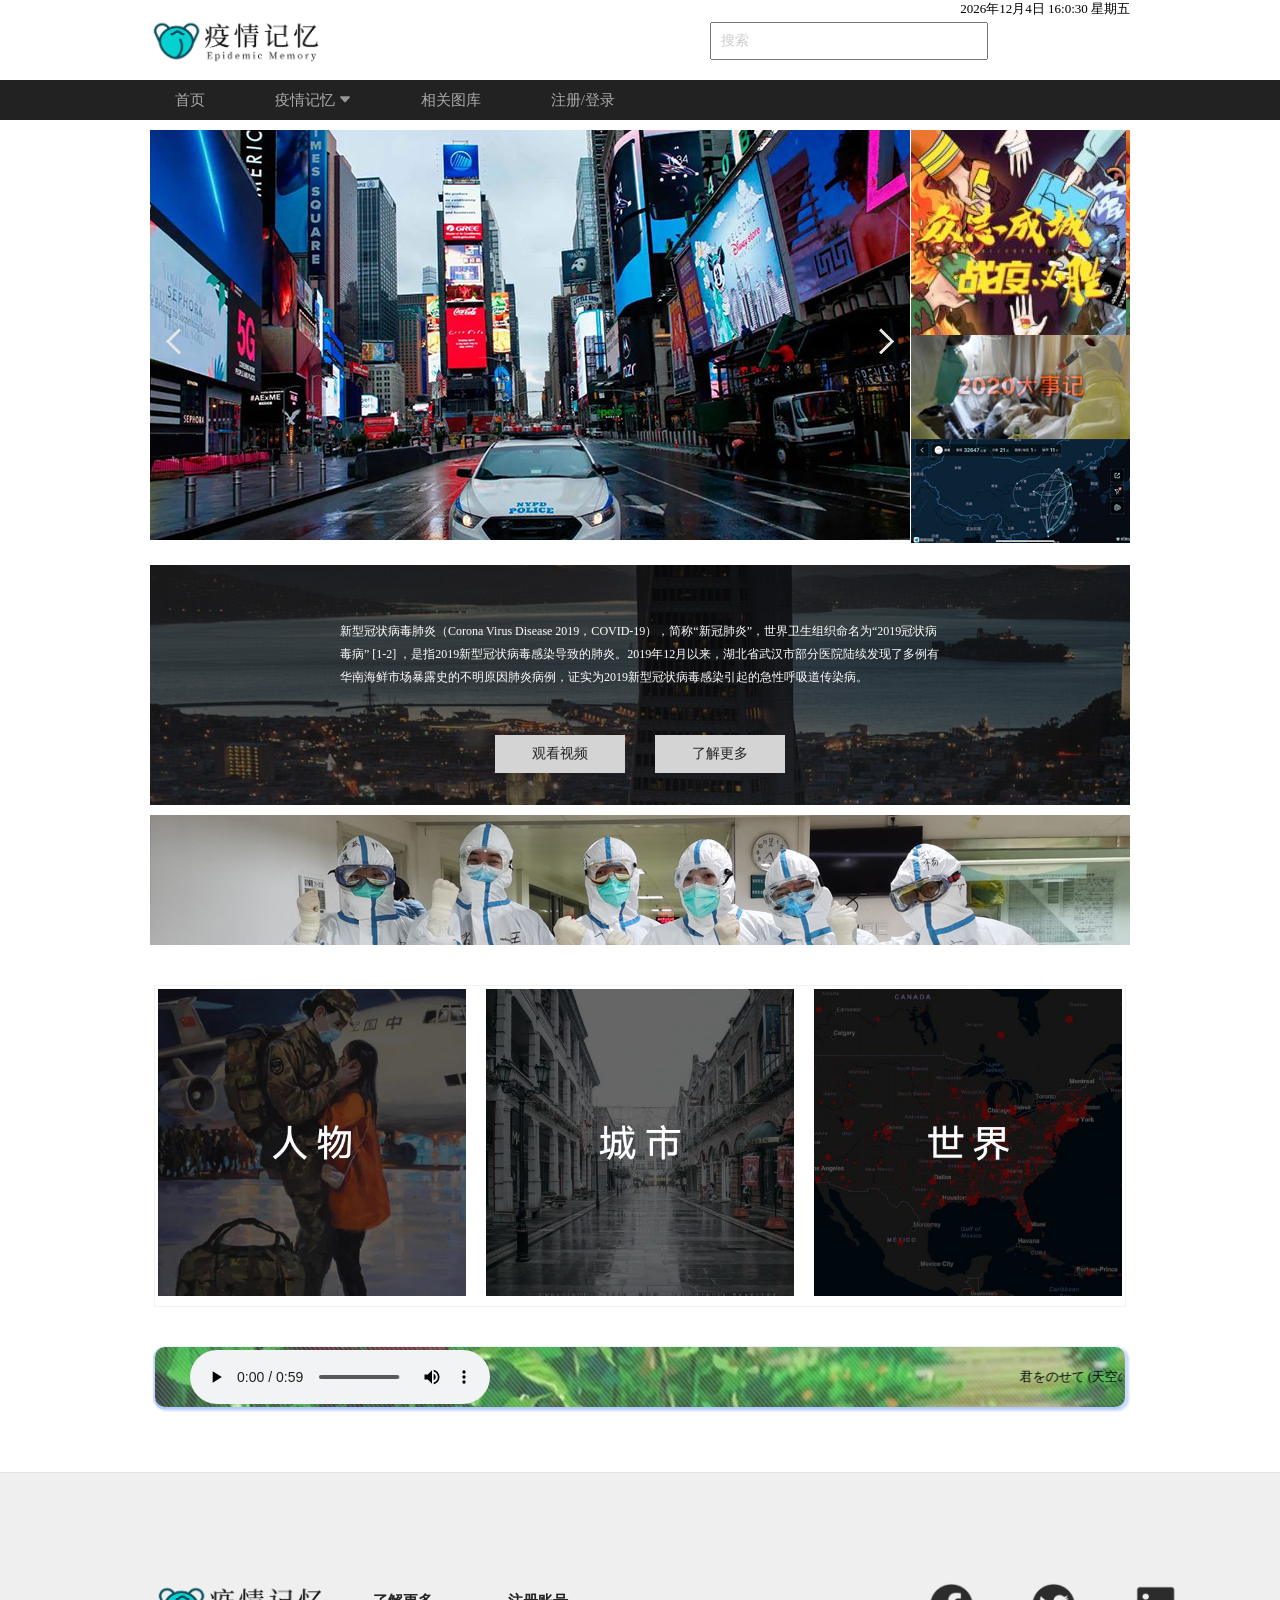
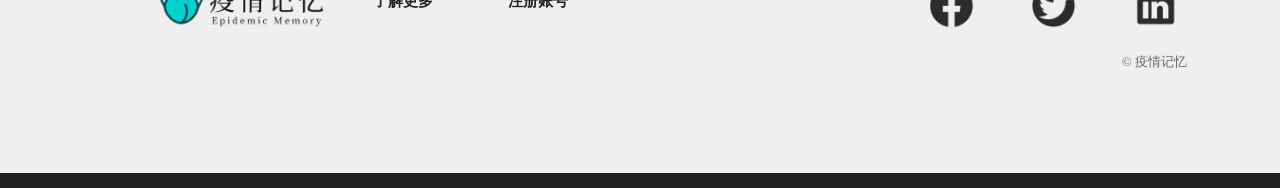
<file: 疫情 (2)/index.html>
<!doctype html>
<html>
<head>
<meta charset="utf-8">
<title>疫情记忆</title>
<link href="css/style.css" rel="stylesheet" />
<link href="css/slideshow.css" rel="stylesheet" />
<script src="./js/time.js"></script>
</head>

<body>
<div id="top">
  <div id="above">
    <div id="Logo"><a href="index.html"><img src="images/logo.png" width="180" height="50"></a></div>
    <div id="search">
      <label for="textfield"></label>
      <input name="textfield" type="text" id="textfield" value="  搜索" maxlength="15">
    </div>
    <!-- <div id="login"><a href="login.html">注册账号</a></div> -->
    <div id="time"></div>
  </div>
</div>
 <!-- 导航条代码 开始 -->
 <div class="nav">
   <ul class="list">
     <li><a href="index.html">首页</a></li>
     <li><a href="#">疫情记忆 <img src="images/down.svg" alt="" width="12" height="12"></a>
       <div class="down"> <a href="article.html"> 人物</a> <a href="page.html"> 城市</a> <a href="list.html"> 世界</a></div>
     </li>
     <li><a href="photo.html">相关图库</a></li>
     <li><a href="login.html">注册/登录</a><a href="about.html"></a></li>
   </ul>
 </div>
 <!-- 导航条代码 结束 -->
<div id="main-960">
<!-- 代码 开始 -->
  <div id="yc-mod-slider">
    <div class="wrapper">
            <div id="slideshow" class="box_skitter fn-clear">
                <ul>
                    <li>
                        <img class="cubeRandom" src="images/slider1.jpg" /></li>
                    <li>
                        <img class="cubeRandom" src="images/slider2.jpg" /></li>
                    <li>
                        <img class="cubeRandom" src="images/slider3.jpg" /></li>
                        <li>
                        <img class="cubeRandom" src="images/slider4.jpg" /></li>
                        <li>
                        <img class="cubeRandom" src="images/slider5.jpg" /></li>
                </ul>
            </div>
            <script type="text/javascript" src="js/slideshow.js"></script>
        </div>
    </div>
    <!-- 代码 结束 -->
  <div id="aright">
    <div id="atishi">勠力同心 勇往直前</div>
  </div>
  <div id="aright2">
    <div id="image104"><a href="#"><img src="images/sf01.jpg" width="219" height="104"></a></div>
    
    <div id="image104"><a href="#"><img src="images/sf02.jpg" width="219" height="104"></a></div>
  </div>
</div>
<div id="im01">
  <div id="text002">新型冠状病毒肺炎（Corona Virus Disease 2019，COVID-19），简称“新冠肺炎”，世界卫生组织命名为“2019冠状病毒病” [1-2]  ，是指2019新型冠状病毒感染导致的肺炎。2019年12月以来，湖北省武汉市部分医院陆续发现了多例有华南海鲜市场暴露史的不明原因肺炎病例，证实为2019新型冠状病毒感染引起的急性呼吸道传染病。</div>
    <div id="anniu" class="d_out" onmouseover="this.className='d_over'" onmouseout="this.className='d_out'"><a href="page.html">观看视频</a></div>
    <div id="anniu1" class="d_out" onmouseover="this.className='d_over'" onmouseout="this.className='d_out'"><a href="list.html">了解更多</a></div>
  </div>
  <div class="div_first">
        <div class="div_second">
            <img src="images/slider01.jpg" alt=""><img src="images/slider02.jpg" alt=""><img src="images/slider03.jpg" alt=""><img src="images/slider04.jpg" alt="">
        </div>
</div>
<div id="main-more"><table width="100%" height="318" border="0">
  <tr>
    <td align="left"><a href="article.html"><img src="images/renwu.jpg" width="308" height="307"></a></td>
    <td align="center"><a href="page.html"><img src="images/chengshi.jpg" width="308" height="307"></a></td>
    <td align="right"><a href="list.html"><img src="images/shijie.jpg" width="308" height="307"></a></td>
  </tr>
</table>
</div>

<div id="music"><table width="100%" border="0">
  <tr>
    <td width="38%" height="55" align="center"><audio src="media/music.mp3" controls autoplay></audio></td>
    <td width="62%"><marquee>君をのせて (天空の城ラピュタ)</marquee></td>
  </tr>
</table>
</div>

<!-- footer代码 开始 -->
<footer>
<div id="footer_all">
  <div id="f1170-167">
    <div id="logo-175-40"><a href="index.html"><img src="images/logo.png" width="180" /></a></div>
    <div class="aye" id="login">
      <table width="103" border="0">
        <tr>
          <td width="97" height="37" align="left"><a href="list.html" class="ayahei">了解更多</a></td>
        </tr>
      </table>
    </div>
    
    <div class="aye" id="login">
      <table width="103" border="0">
        <tr>
          <td width="97" height="37" align="left"><span class="ayahei"><a href="login.html">注册账号</a></span><a href="Login.html"></a></td>
        </tr>
      </table>
    </div>
    
    <div id="right828-167">
      <div id="l-828-80">
        <div id="r-150-42"><a href="#"><img src="images/fb.png" width="45" height="45"></a></div>
        <div id="r-150-42-1"><a href="#"><img src="images/tw.png" alt="" width="45" height="45"></a></div>
        <div id="r-150-42-1"><a href="#"><img src="images/ins.png" alt="" width="45" height="45"></a></div>
      </div>
      <div id="r-lianjie"><table width="100%" border="0">
  <tr>
    <td align="right">© 疫情记忆&nbsp;&nbsp;&nbsp;&nbsp;&nbsp;  &nbsp;</td>
  </tr>
</table>
</div>
    </div>
  </div>
</div>
</footer>
<!-- 代码 结束 -->
</body>
</html>
</file>
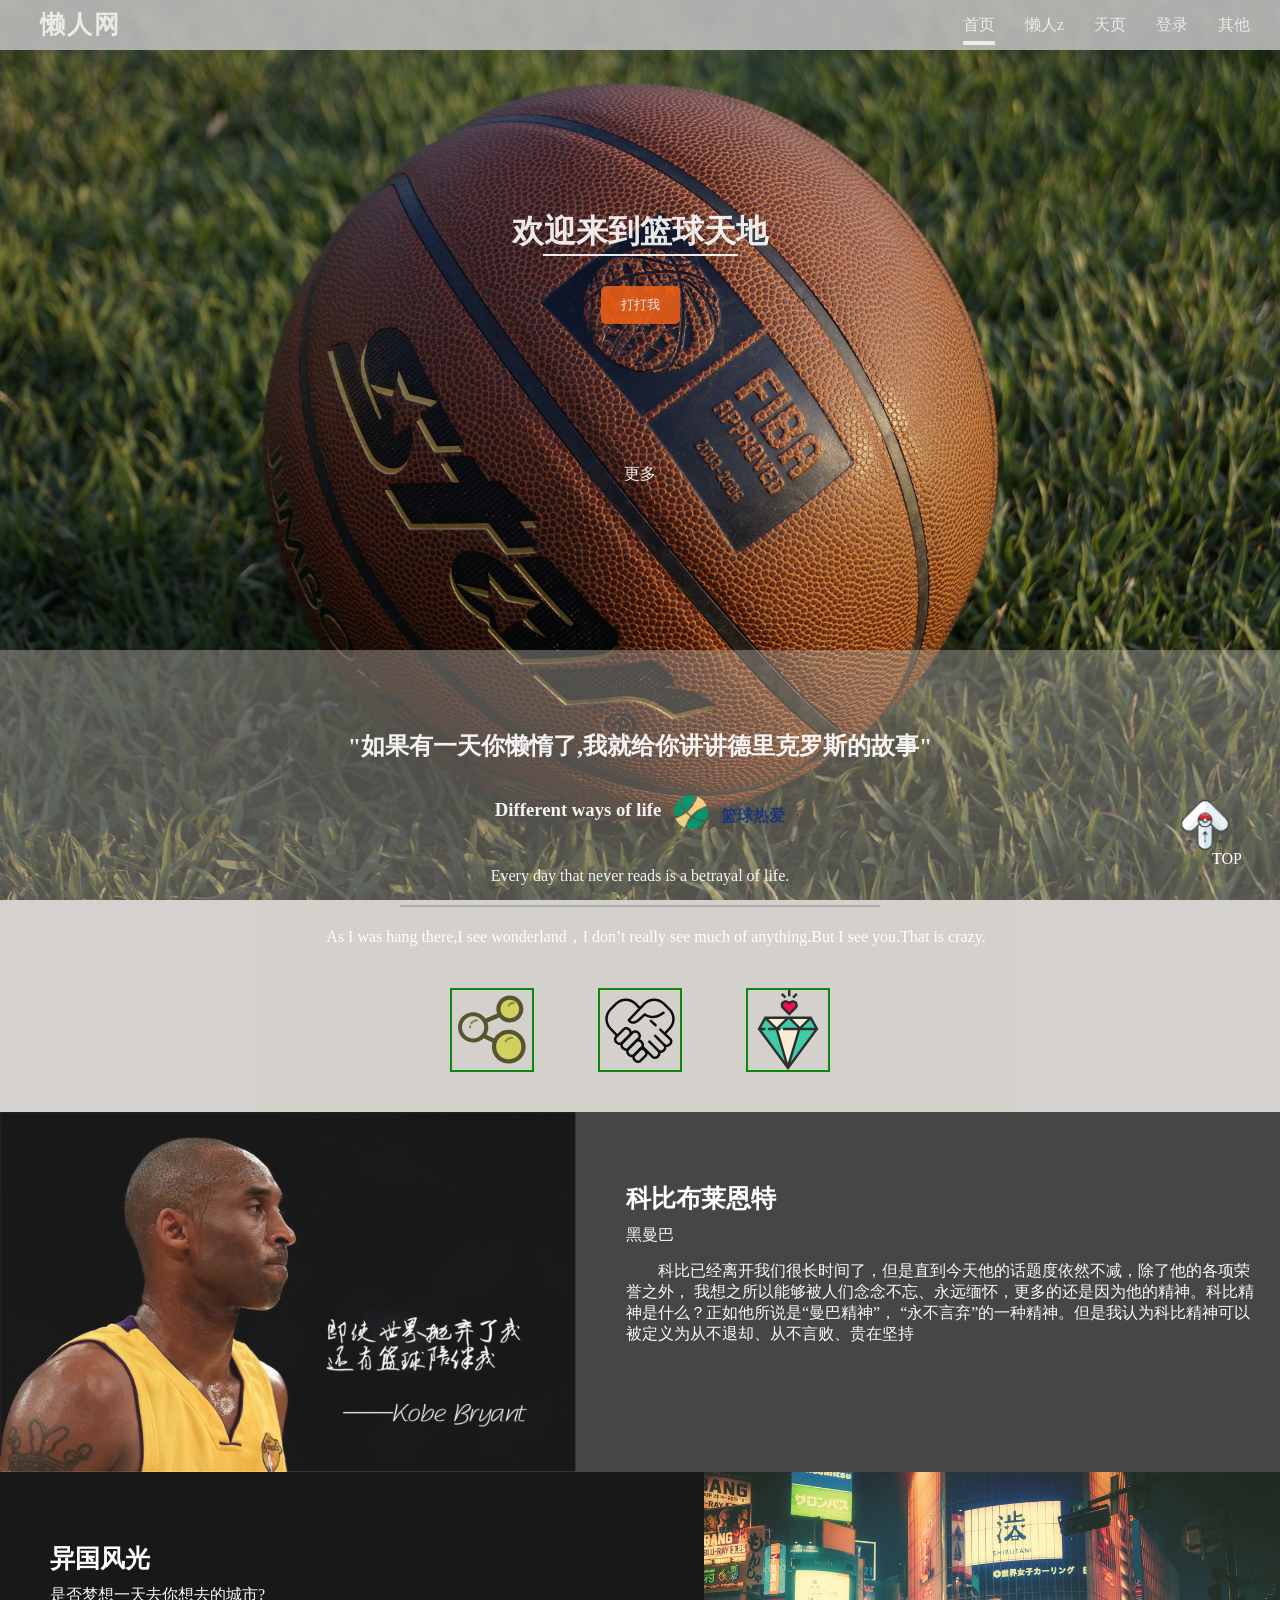
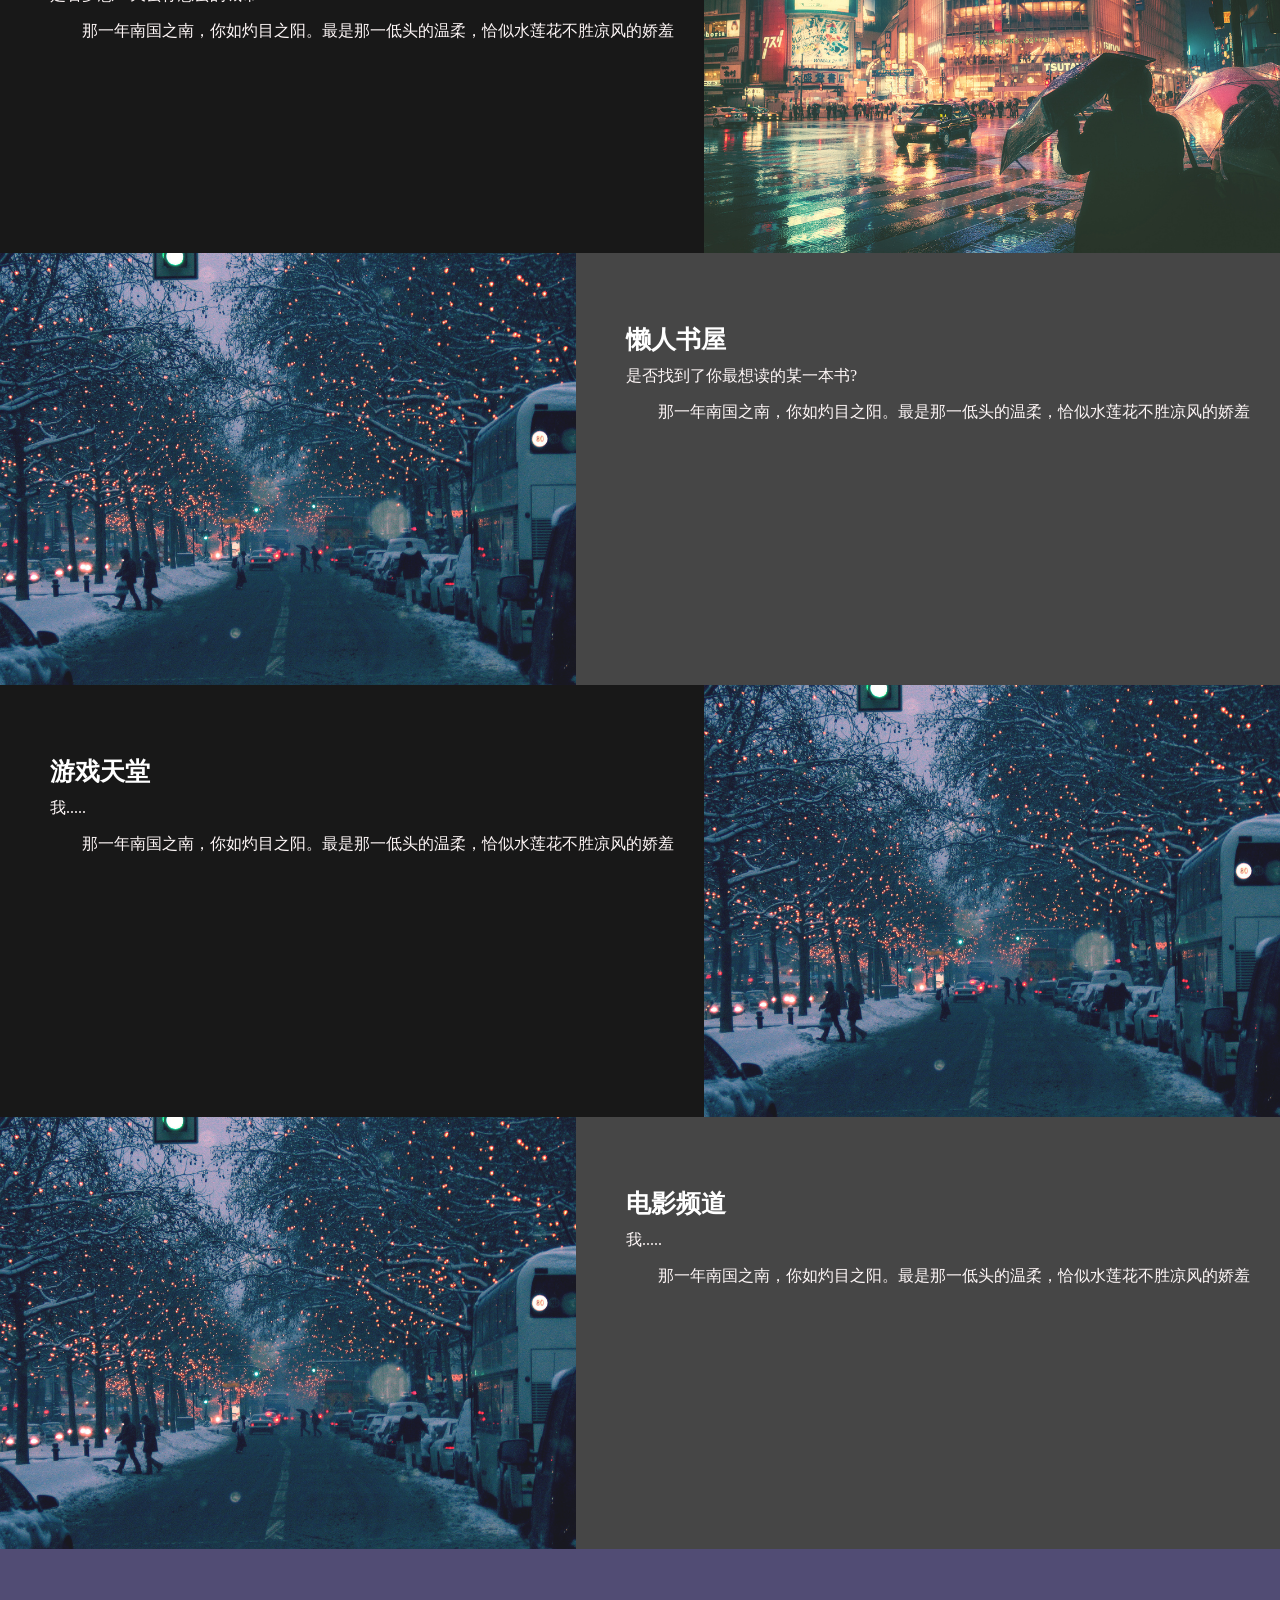
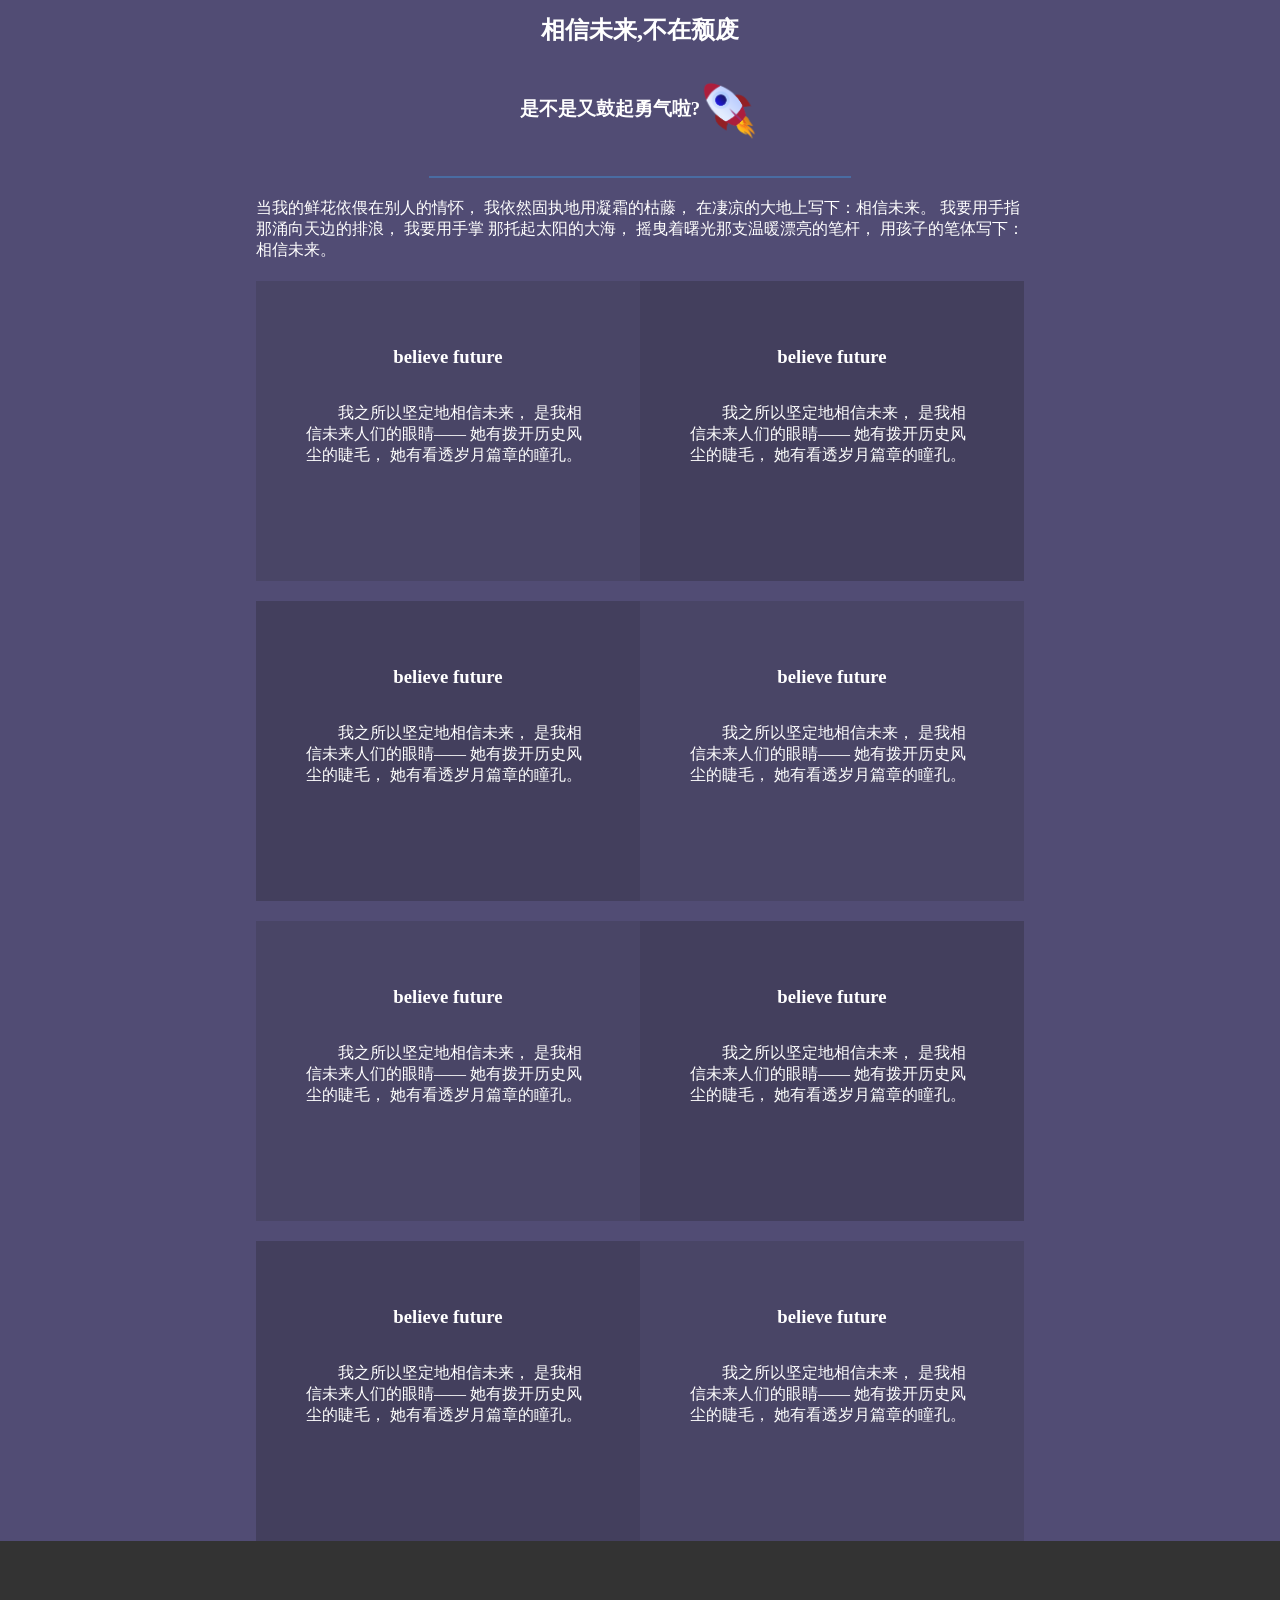
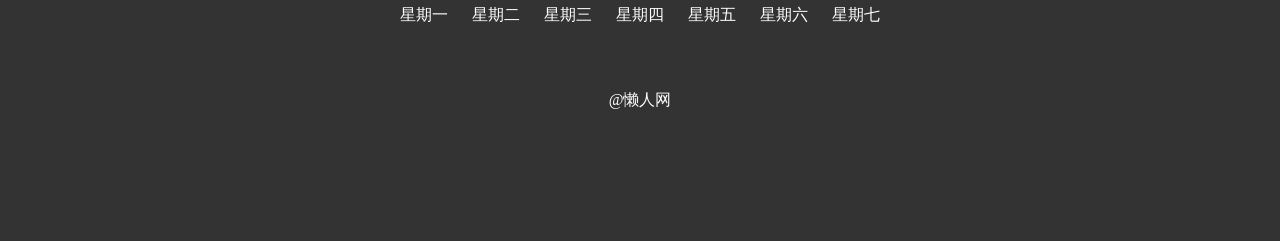
<file: 个人博客2021/bball.html>
<!DOCTYPE html>
<html lang="en">
<head>
    <meta charset="UTF-8">
    <meta http-equiv="X-UA-Compatible" content="IE=edge">
    <meta name="viewport" content="width=device-width, initial-scale=1.0">
    <title>Document</title>
    <!-- <link rel="stylesheet" href="./css/懒人书屋.css"> -->
    <!-- 链接样式重置 -->
    <link rel="stylesheet" href="./css/ball.css">
    <script src="./js/index2.js"></script>
    <script src="./js/jquery-3.2.1.min.js"></script>
    
</head>

<body>
    <div id="box"> 
        <!-- 语义化标签 -->
        <header class="header">
            <!-- 导航栏 -->
            <nav>
                <!-- li列表 -->
                <ul class="nav_ul clear">
                    <li class="logo"><a href="#">懒人网</a></li>
                    <li ><a href="#">其他</a></li>
                    <li><a href="#">登录</a></li>
                    <li><a href="#">天页</a></li>
                    <li><a href="./journalism.html">懒人z</a></li>
                    <li class="active"><a href="#">首页<a><span></span></li>
                </ul>
            </nav>
            <div class="banner">
                <div class="inner">
                    <!-- <div class="line"></div> -->
                        <h1>欢迎来到篮球天地</h1>
                    <div class="line"></div>
                    <button><a href="">打打我</a></button>
                 
                    <div class="more"><a href="#">更多</a></div>
                </div>
            </div>
        </header>
        <div class="content">
            <section class="one">
                <div class="box1">
                        <h2>"如果有一天你懒惰了,我就给你讲讲德里克罗斯的故事"</h2>
                        <h3>Different ways of life<img src="./img_盒仔/篮球3.png" alt=""><sub>篮球热爱</sub></h3>
                 
                        <div class="first_title">Every day that never reads is a betrayal of life.</div>
                        <div class="line"></div>
                        <p>As I was hang there,I see wonderland，I don’t really see much of anything.But I see you.That is crazy.</p>
                    </div>
                    <div class="icon">
                        <span class="item"><img src=".//img/程序.svg" alt=""></span>
                        <span class="item"><img src="./img/爱心.svg" alt=""></span>
                        <span class="item"><img src="./img/钻石.svg" alt=""></span>
                    </div>
                </div>
            </section>
            <section class="two">
                <div class="first clear">
                    <div class="first_left">
                        <img src="./img_盒仔/kobe.jpg" alt="">
                    </div>
                    <div class="first_text">
                        <h2><a href="#">科比布莱恩特</a></h2>
                        <div class="first_tittle">
                           黑曼巴
                        </div>
                     <p>科比已经离开我们很长时间了，但是直到今天他的话题度依然不减，除了他的各项荣誉之外，
                         我想之所以能够被人们念念不忘、永远缅怀，更多的还是因为他的精神。科比精神是什么？正如他所说是“曼巴精神”，
                         “永不言弃”的一种精神。但是我认为科比精神可以被定义为从不退却、从不言败、贵在坚持</p>
                    
                    </div>
                </div>
                <div class="first clear">
                    <div class="first_text">
                        <h2><a href="#">异国风光</a></h2>
                        <div class="first_tittle">
                            是否梦想一天去你想去的城市?
                        </div>
                     <p>那一年南国之南，你如灼目之阳。最是那一低头的温柔，恰似水莲花不胜凉风的娇羞</p>

                    </div>
                    <div class="first_left">
                        <img src="./img/pic02.jpg" alt="">
                    </div>
                    
                </div>
                <div class="first clear">
                    <div class="first_left">
                        <img src="./img/pic03.jpg" alt="">
                    </div>
                    <div class="first_text">
                        <h2><a href="#">懒人书屋</a></h2>
                        <div class="first_tittle">
                            是否找到了你最想读的某一本书?
                        </div>
                     <p>那一年南国之南，你如灼目之阳。最是那一低头的温柔，恰似水莲花不胜凉风的娇羞</p>

                    </div>
                </div>
                <div class="first clear">
                    <div class="first_text">
                        <h2><a href="#">游戏天堂</a></h2>
                        <div class="first_tittle">
                            我.....
                        </div>
                     <p>那一年南国之南，你如灼目之阳。最是那一低头的温柔，恰似水莲花不胜凉风的娇羞</p>

                    </div>
                    <div class="first_left">
                        <img src="./img/pic03.jpg" alt="">
                    </div>
                    
                </div>
                <div class="first clear">
                    <div class="first_left">
                        <img src="./img/pic03.jpg" alt="">
                    </div>
                    <div class="first_text">
                        <h2> <a href="#">电影频道</a> </h2>
                        <div class="first_tittle">
                            我.....
                        </div>
                     <p>那一年南国之南，你如灼目之阳。最是那一低头的温柔，恰似水莲花不胜凉风的娇羞</p>

                    </div>
                </div>
            </section>
            
            <section class="three">
                <div class="box2">
                    <div class="box2_text">
                        <h2>相信未来,不在颓废</h2>
                        <h3>是不是又鼓起勇气啦?<img src="./img/火箭02.png" alt=""></h3>
                        <div class="line">
                        </div>
                        <div>当我的鲜花依偎在别人的情怀，
                            我依然固执地用凝霜的枯藤，
                            在凄凉的大地上写下：相信未来。
                            我要用手指那涌向天边的排浪，
                            我要用手掌 那托起太阳的大海，
                            摇曳着曙光那支温暖漂亮的笔杆，
                            用孩子的笔体写下：相信未来。
                        </div>
                        <div class="box2_group clear">
                            <div class="card">
                                <h3>believe future</h3>
                                <p>我之所以坚定地相信未来，
                                    是我相信未来人们的眼睛——
                                    她有拨开历史风尘的睫毛，
                                    她有看透岁月篇章的瞳孔。
                                     </p>
                            </div>
                            <div class="card">
                                <h3>believe future</h3>
                                <p>我之所以坚定地相信未来，
                                    是我相信未来人们的眼睛——
                                    她有拨开历史风尘的睫毛，
                                    她有看透岁月篇章的瞳孔。
                                     </p>
                            </div>
                            <div class="card">
                                <h3>believe future</h3>
                                <p>我之所以坚定地相信未来，
                                    是我相信未来人们的眼睛——
                                    她有拨开历史风尘的睫毛，
                                    她有看透岁月篇章的瞳孔。
                                     </p>
                            </div>
                            <div class="card">
                                <h3>believe future</h3>
                                <p>我之所以坚定地相信未来，
                                    是我相信未来人们的眼睛——
                                    她有拨开历史风尘的睫毛，
                                    她有看透岁月篇章的瞳孔。
                                     </p>
                            </div>
                            <div class="card">
                                <h3>believe future</h3>
                                <p>我之所以坚定地相信未来，
                                    是我相信未来人们的眼睛——
                                    她有拨开历史风尘的睫毛，
                                    她有看透岁月篇章的瞳孔。
                                     </p>
                            </div>
                            <div class="card">
                                <h3>believe future</h3>
                                <p>我之所以坚定地相信未来，
                                    是我相信未来人们的眼睛——
                                    她有拨开历史风尘的睫毛，
                                    她有看透岁月篇章的瞳孔。
                                     </p>
                            </div>
                            <div class="card">
                                <h3>believe future</h3>
                                <p>我之所以坚定地相信未来，
                                    是我相信未来人们的眼睛——
                                    她有拨开历史风尘的睫毛，
                                    她有看透岁月篇章的瞳孔。
                                     </p>
                            </div>
                            <div class="card">
                                <h3>believe future</h3>
                                <p>我之所以坚定地相信未来，
                                    是我相信未来人们的眼睛——
                                    她有拨开历史风尘的睫毛，
                                    她有看透岁月篇章的瞳孔。
                                     </p>
                            </div>
                        </div>   
                    </div>
                   
                    
                </div>

            </section>
        </div>
        <div class="footers">
            <ul class="box3">
                <li>星期一</li>
                <li>星期二</li>
                <li>星期三</li>
                <li>星期四</li>
                <li>星期五</li>
                <li>星期六</li>
                <li>星期七</li>
            </ul>
            <div>@懒人网</div>
        </div>
        <div class="mask"></div>
    
    <div class="top">
        <a href="#">
            <img src="./img/向上箭头 - 副本.png"alt="top"title="Top">
            <p>TOP</p>
        </a>
    </div>
    </div>
</body> 
</html>
</file>
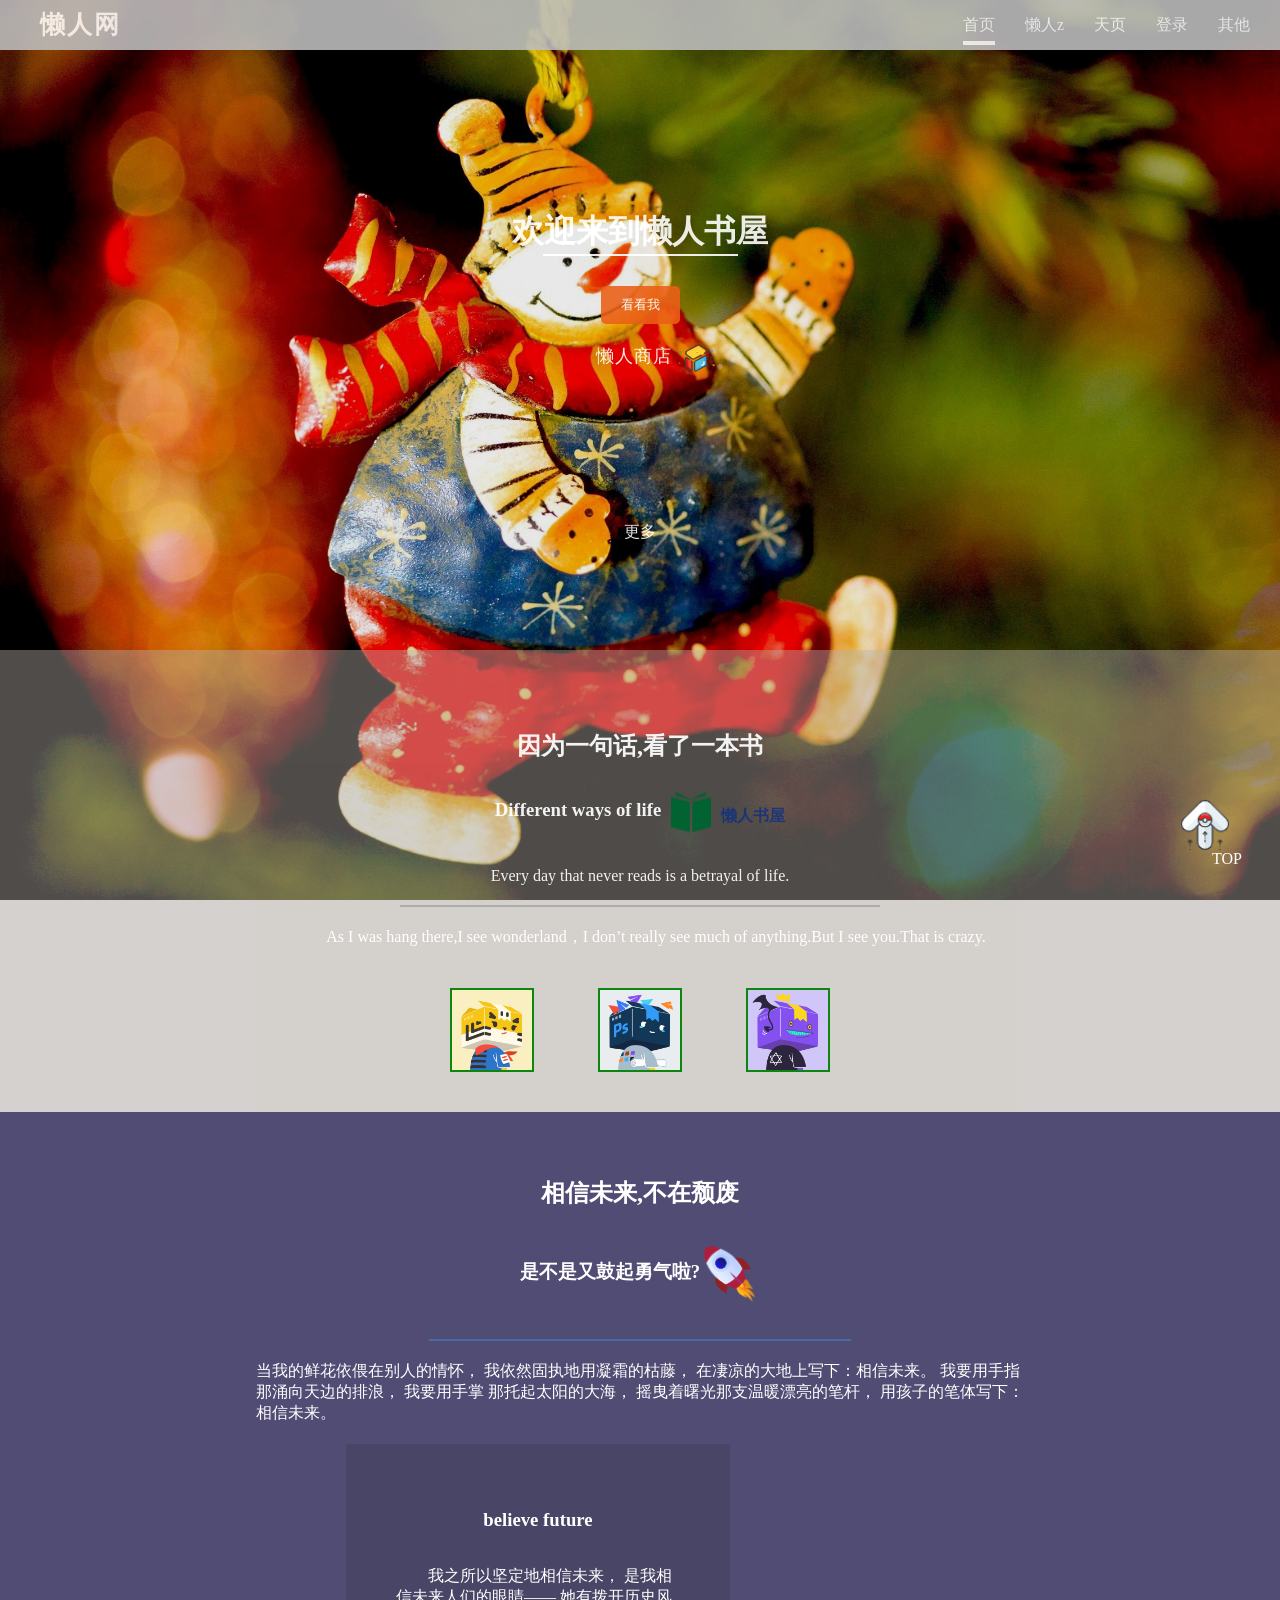
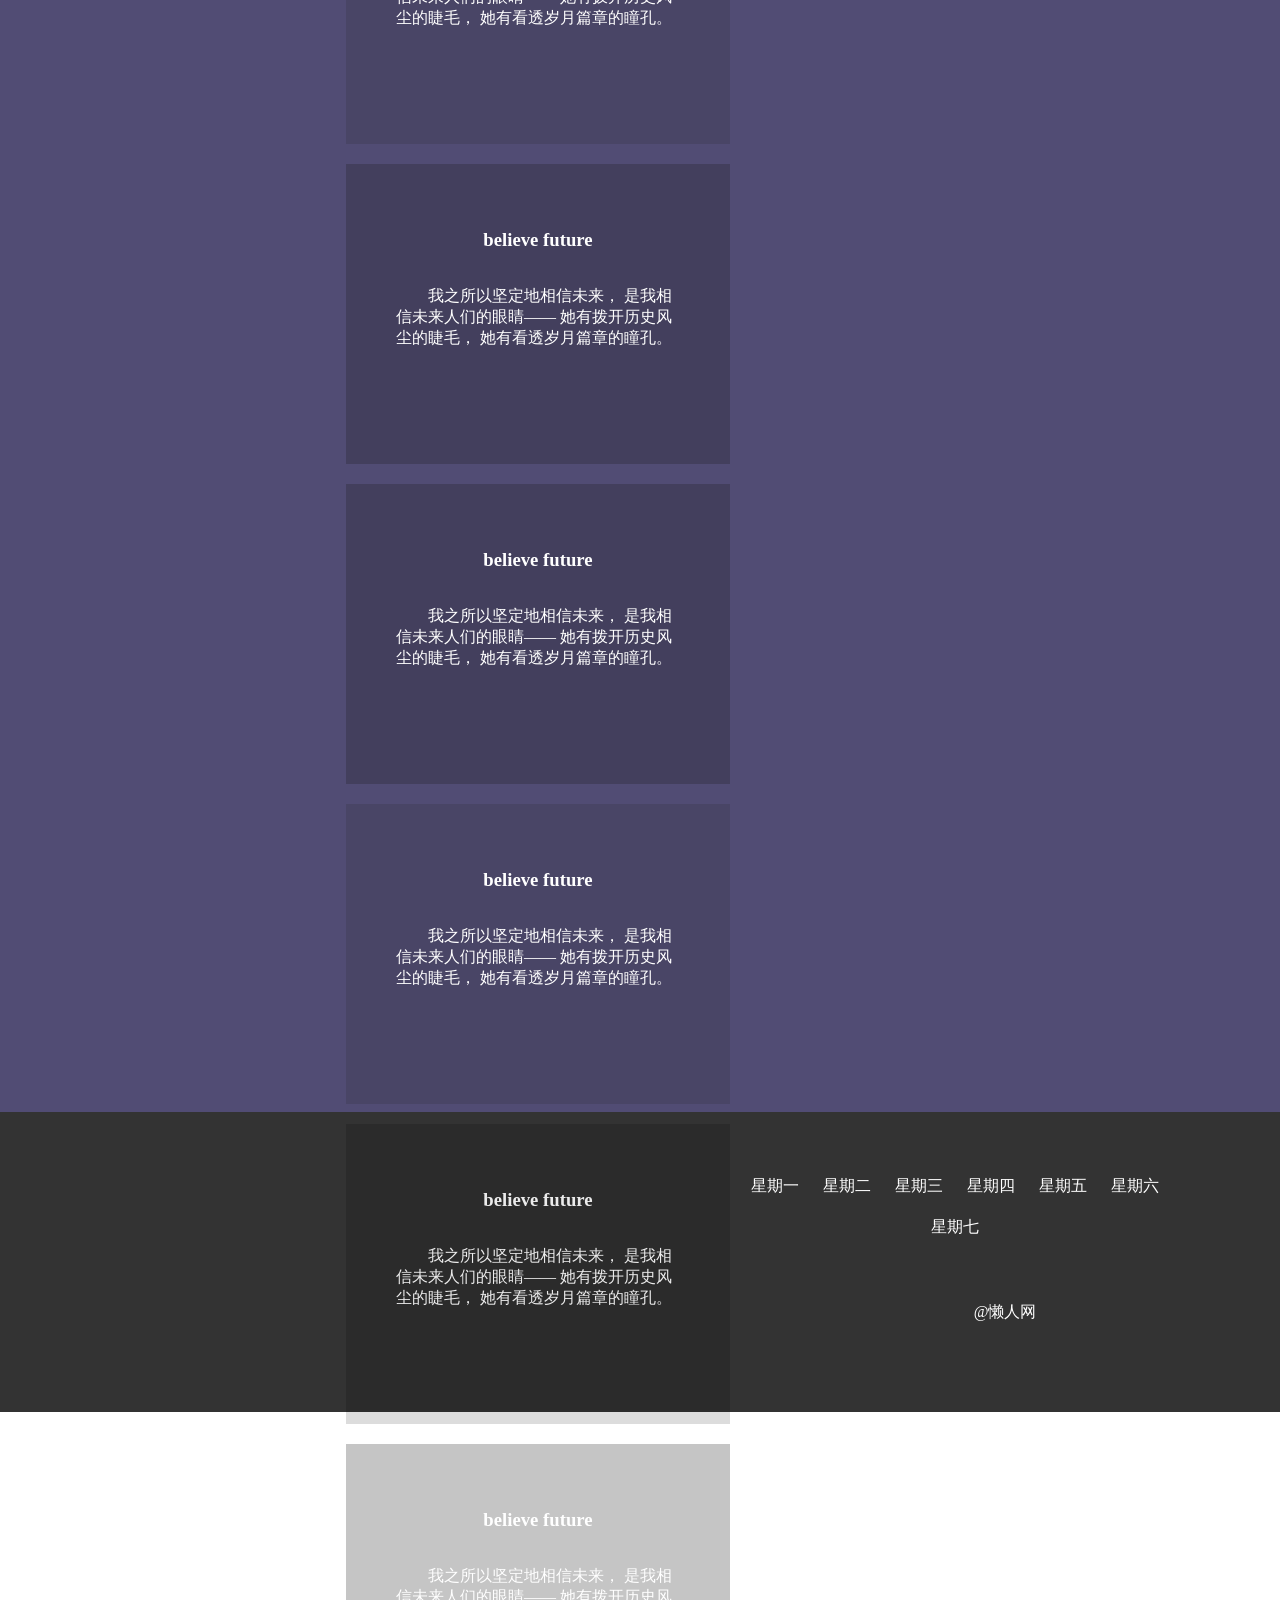
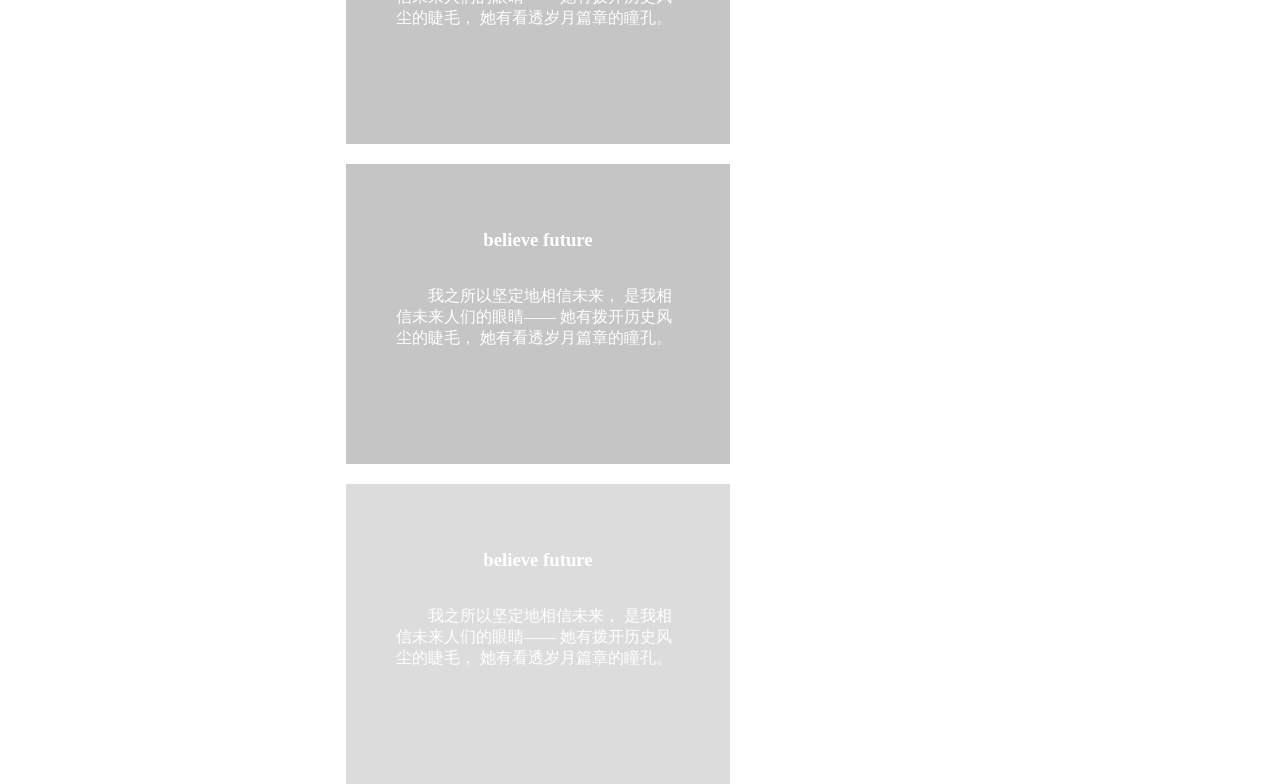
<file: 个人博客2021/broom.html>
<!DOCTYPE html>
<html lang="en">
<head>
    <meta charset="UTF-8">
    <meta http-equiv="X-UA-Compatible" content="IE=edge">
    <meta name="viewport" content="width=device-width, initial-scale=1.0">
    <title>Document</title>
    <link rel="stylesheet" href="./css/room.css">
    <!-- 链接样式重置 -->
    <link rel="stylesheet" href="./css/reset2.css">
    <script src="./js/index2.js"></script>
    <script src="./js/jquery-3.2.1.min.js"></script>
    
</head>

<body>
    <div id="box"> 
        <!-- 语义化标签 -->
        <header class="header">
            <!-- 导航栏 -->
            <nav>
                <!-- li列表 -->
                <ul class="nav_ul clear">
                    <li class="logo"><a href="#">懒人网</a></li>
                    <li ><a href="#">其他</a></li>
                    <li><a href="#">登录</a></li>
                    <li><a href="#">天页</a></li>
                    <li><a href="./懒人咨讯.html">懒人z</a></li>
                    <li class="active"><a href="#">首页<a><span></span></li>
                </ul>
            </nav>
            <div class="banner">
                <div class="inner">
                    <!-- <div class="line"></div> -->
                        <h1>欢迎来到懒人书屋</h1>
                    <div class="line"></div>
                    <button><a href="./bstore.html">看看我</a></button>
                    <p class="store"><a href="./bstore.html">懒人商店<img src="./img_盒仔/应用商店.png" alt=""></a></p>
                    <div class="more"><a href="#">更多</a></div>
                </div>
            </div>
        </header>
        <div class="content">
            <section class="one">
                <div class="box1">
                        <h2>因为一句话,看了一本书</h2>
                        <h3>Different ways of life<img src="./img/书本 (4).png" alt=""><sub>懒人书屋</sub></h3>
                 
                        <div class="first_title">Every day that never reads is a betrayal of life.</div>
                        <div class="line"></div>
                        <p>As I was hang there,I see wonderland，I don’t really see much of anything.But I see you.That is crazy.</p>
                    </div>
                    <div class="icon">
                        <span class="item"><img src=".//img_盒仔/NFT_01小虎.png" alt=""></span>
                        <span class="item"><img src="./img_盒仔/NFT_03打工人.png" alt=""></span>
                        <span class="item"><img src="./img_盒仔/NFT_08小恶.png" alt=""></span>
                    </div>
                </div>
            </section>
            <section class="two">
               <div class="first_left">
               
              
            </section> 
            
            <section class="three">
                <div class="box2">
                    <div class="box2_text">
                        <h2>相信未来,不在颓废</h2>
                        <h3>是不是又鼓起勇气啦?<img src="./img/火箭02.png" alt=""></h3>
                        <div class="line">
                        </div>
                        <div>当我的鲜花依偎在别人的情怀，
                            我依然固执地用凝霜的枯藤，
                            在凄凉的大地上写下：相信未来。
                            我要用手指那涌向天边的排浪，
                            我要用手掌 那托起太阳的大海，
                            摇曳着曙光那支温暖漂亮的笔杆，
                            用孩子的笔体写下：相信未来。
                        </div>
                        <div class="box2_group clear">
                            <div class="card">
                                <h3>believe future</h3>
                                <p>我之所以坚定地相信未来，
                                    是我相信未来人们的眼睛——
                                    她有拨开历史风尘的睫毛，
                                    她有看透岁月篇章的瞳孔。
                                     </p>
                            </div>
                            <div class="card">
                                <h3>believe future</h3>
                                <p>我之所以坚定地相信未来，
                                    是我相信未来人们的眼睛——
                                    她有拨开历史风尘的睫毛，
                                    她有看透岁月篇章的瞳孔。
                                     </p>
                            </div>
                            <div class="card">
                                <h3>believe future</h3>
                                <p>我之所以坚定地相信未来，
                                    是我相信未来人们的眼睛——
                                    她有拨开历史风尘的睫毛，
                                    她有看透岁月篇章的瞳孔。
                                     </p>
                            </div>
                            <div class="card">
                                <h3>believe future</h3>
                                <p>我之所以坚定地相信未来，
                                    是我相信未来人们的眼睛——
                                    她有拨开历史风尘的睫毛，
                                    她有看透岁月篇章的瞳孔。
                                     </p>
                            </div>
                            <div class="card">
                                <h3>believe future</h3>
                                <p>我之所以坚定地相信未来，
                                    是我相信未来人们的眼睛——
                                    她有拨开历史风尘的睫毛，
                                    她有看透岁月篇章的瞳孔。
                                     </p>
                            </div>
                            <div class="card">
                                <h3>believe future</h3>
                                <p>我之所以坚定地相信未来，
                                    是我相信未来人们的眼睛——
                                    她有拨开历史风尘的睫毛，
                                    她有看透岁月篇章的瞳孔。
                                     </p>
                            </div>
                            <div class="card">
                                <h3>believe future</h3>
                                <p>我之所以坚定地相信未来，
                                    是我相信未来人们的眼睛——
                                    她有拨开历史风尘的睫毛，
                                    她有看透岁月篇章的瞳孔。
                                     </p>
                            </div>
                            <div class="card">
                                <h3>believe future</h3>
                                <p>我之所以坚定地相信未来，
                                    是我相信未来人们的眼睛——
                                    她有拨开历史风尘的睫毛，
                                    她有看透岁月篇章的瞳孔。
                                     </p>
                            </div>
                        </div>   
                    </div>
                   
                    
                </div>

            </section>
        </div>
        <div class="footers">
            <ul class="box3">
                <li>星期一</li>
                <li>星期二</li>
                <li>星期三</li>
                <li>星期四</li>
                <li>星期五</li>
                <li>星期六</li>
                <li>星期七</li>
            </ul>
            <div>@懒人网</div>
        </div>
        <div class="mask"></div>
    
    <div class="top">
        <a href="#">
            <img src="./img/向上箭头 - 副本.png"alt="top"title="Top">
            <p>TOP</p>
        </a>
    </div>
    </div>
</body> 
</html>
</file>
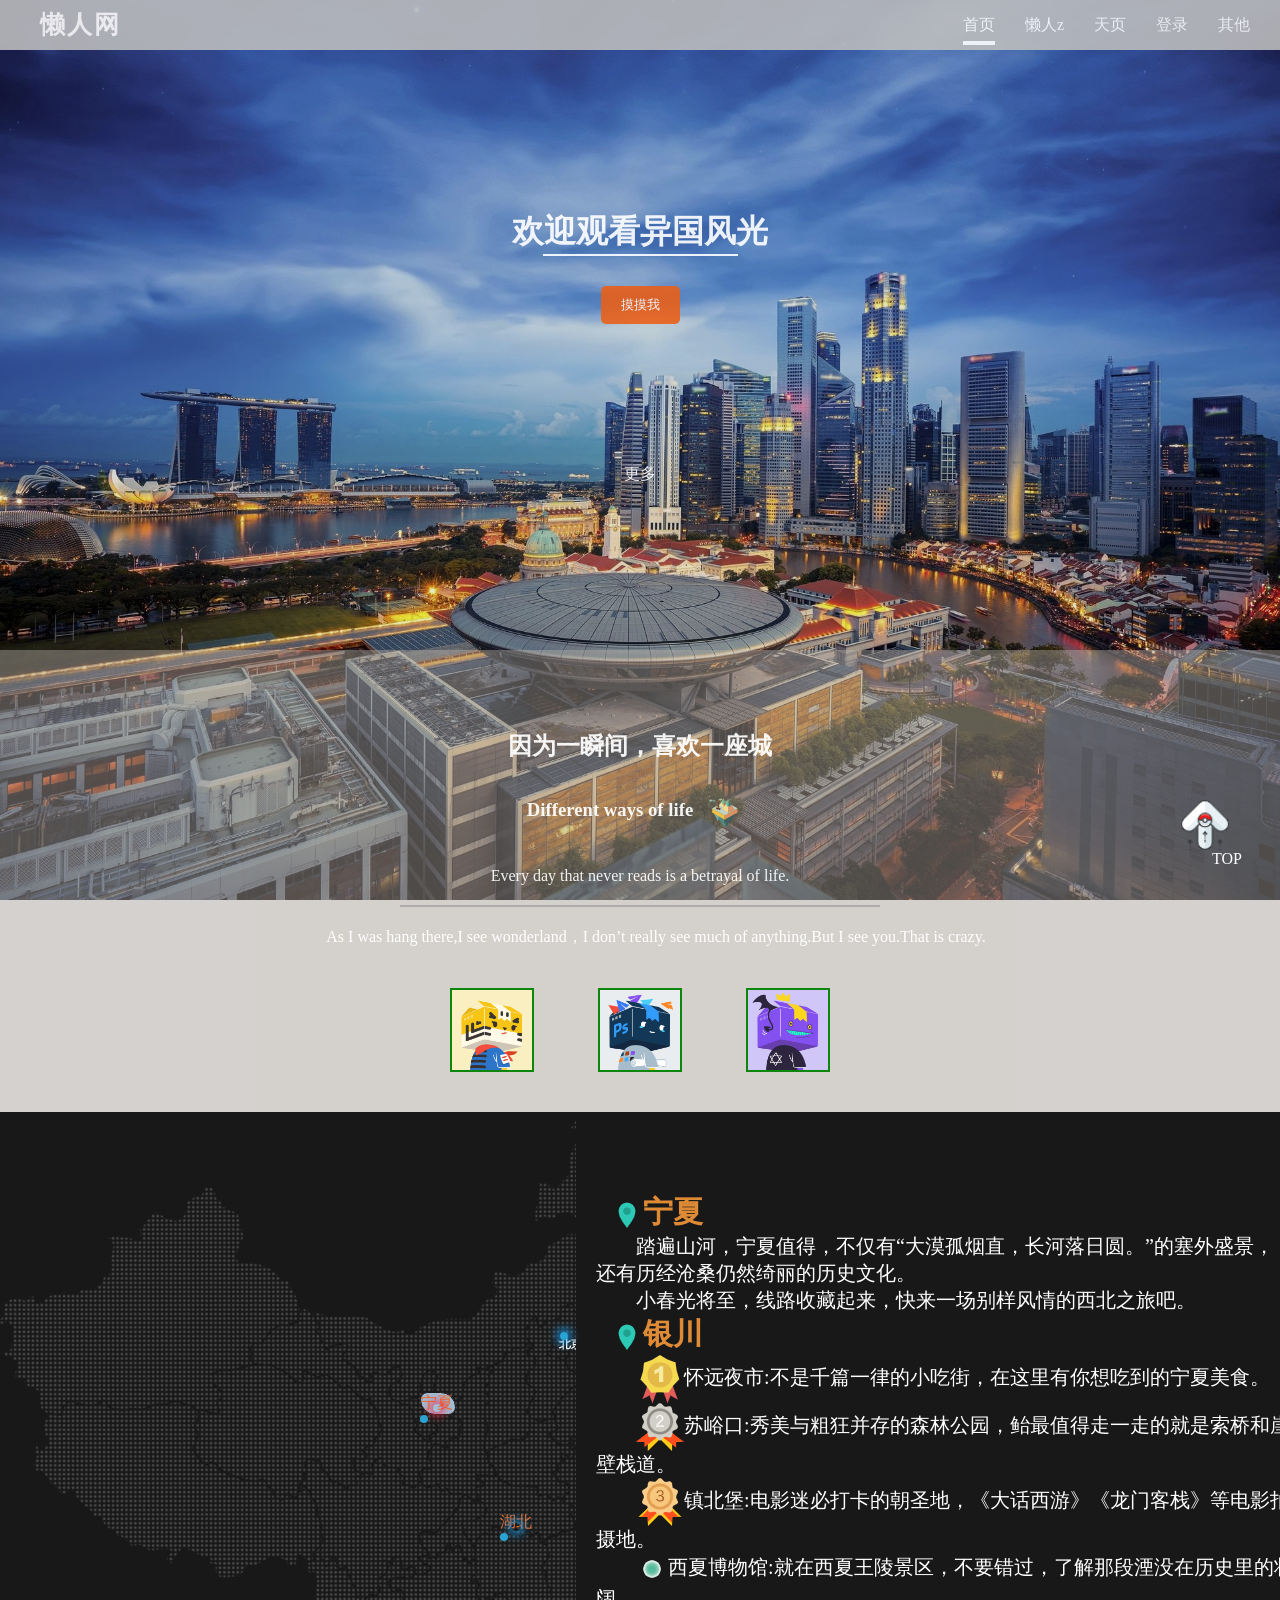
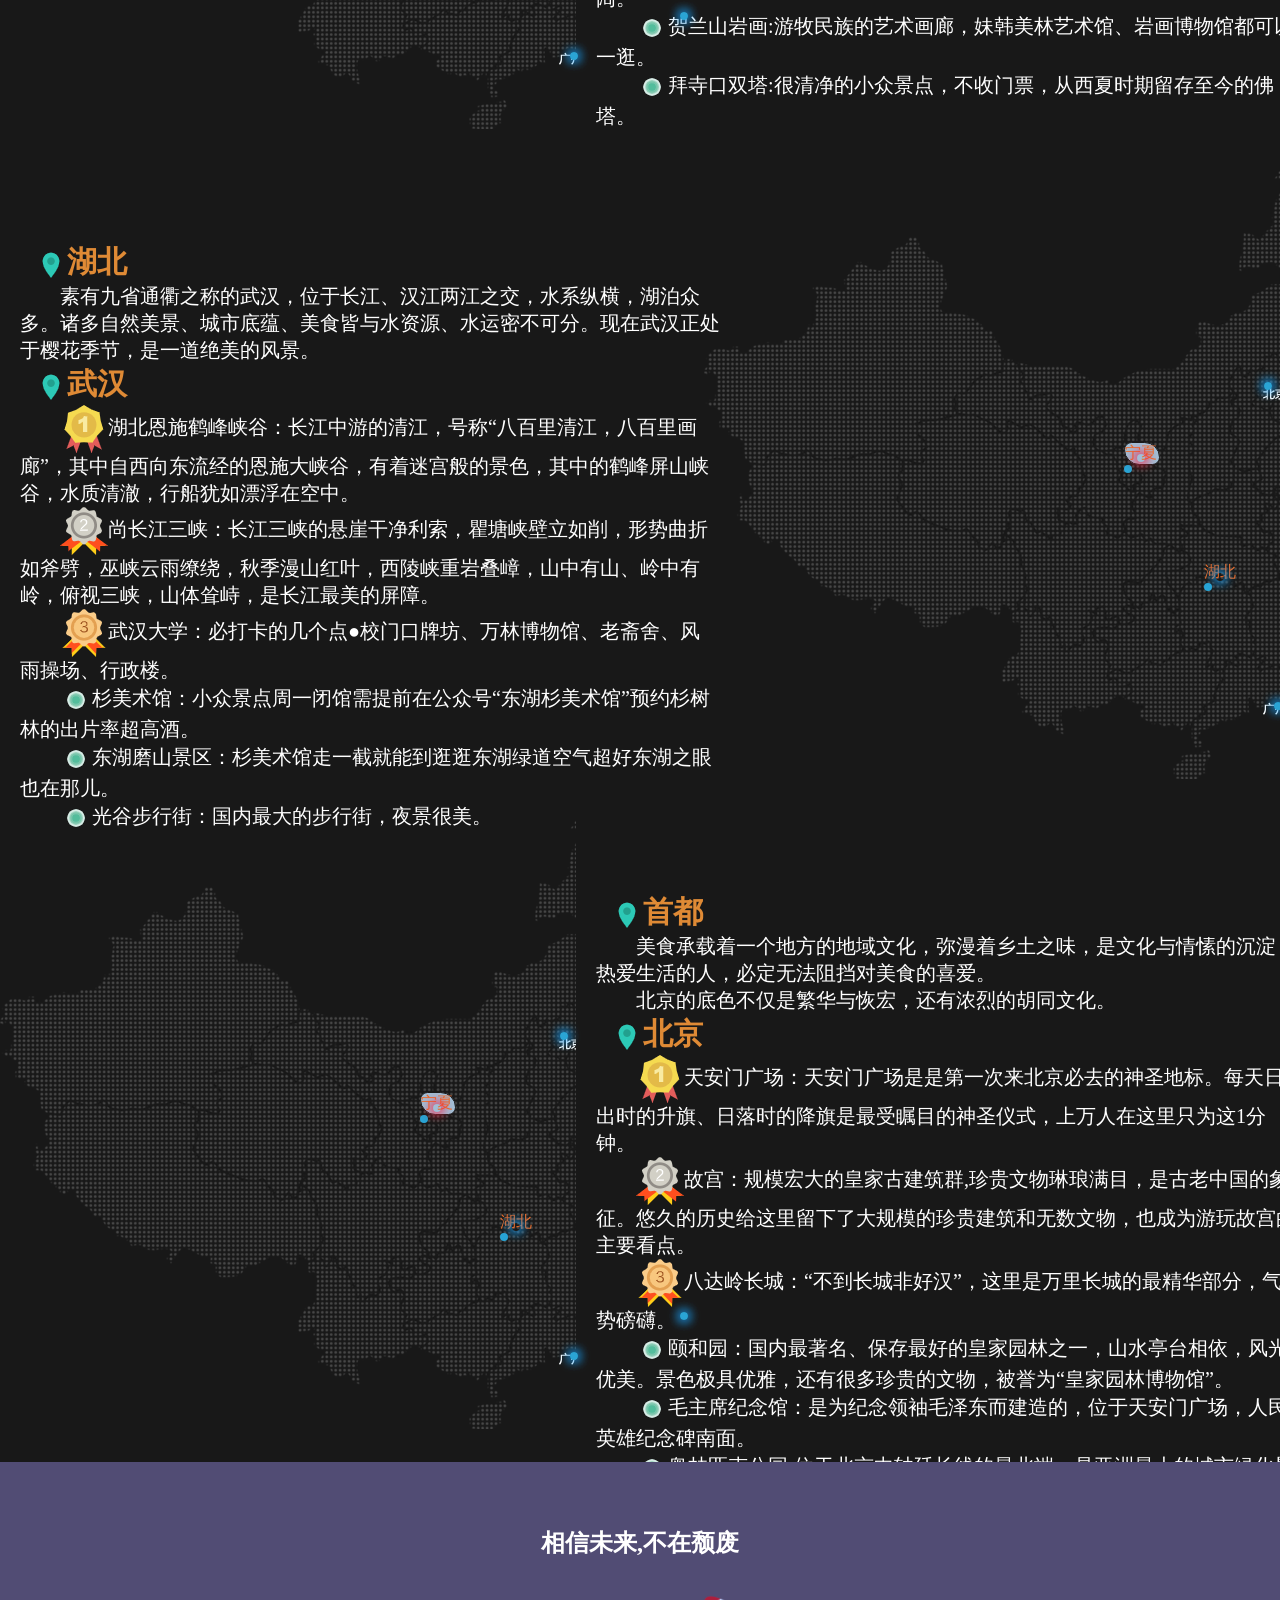
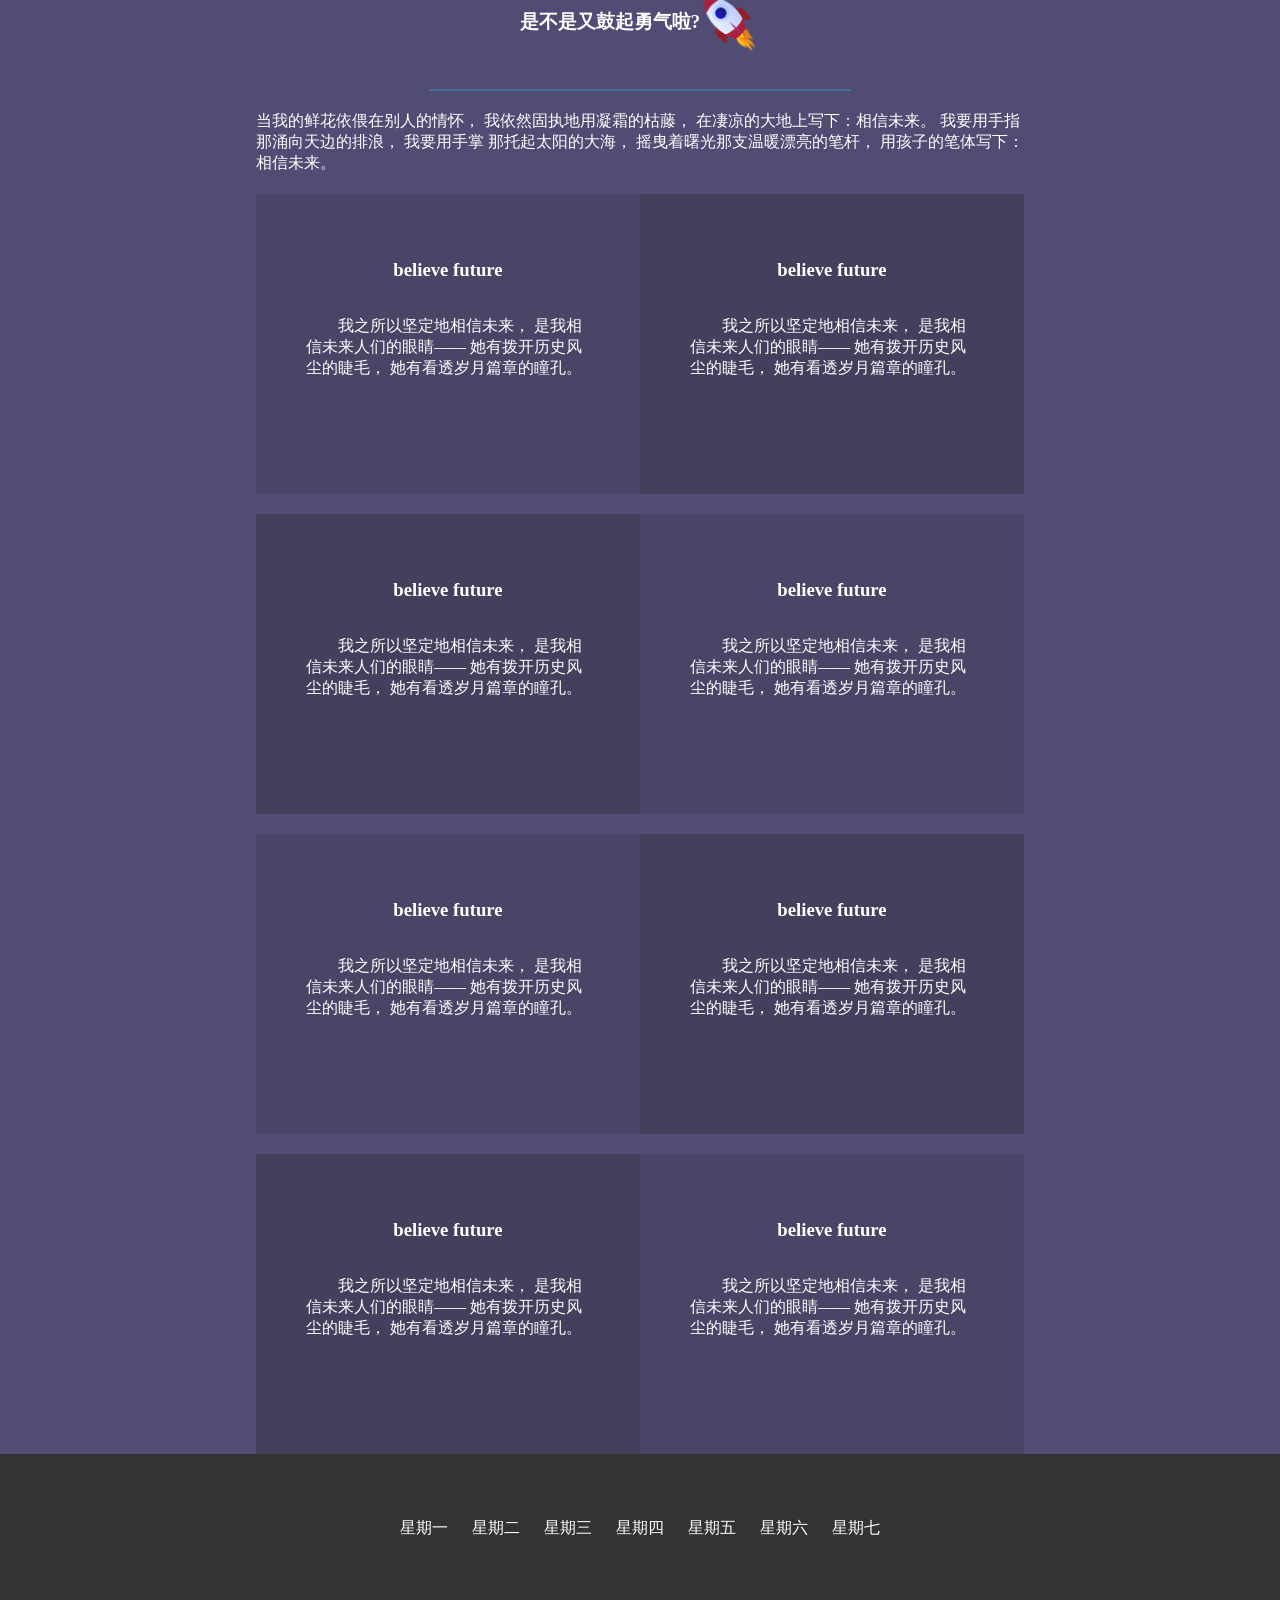
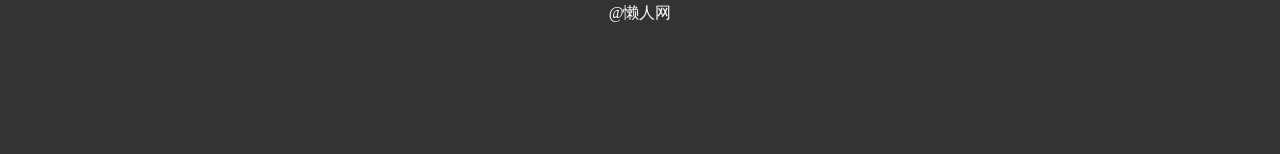
<file: 个人博客2021/city.html>
<!DOCTYPE html>
<html lang="en">
<head>
    <meta charset="UTF-8">
    <meta http-equiv="X-UA-Compatible" content="IE=edge">
    <meta name="viewport" content="width=device-width, initial-scale=1.0">
    <title>Document</title>
    <link rel="stylesheet" href="./css/cityc.css">
    <!-- 链接样式重置 -->
    <link rel="stylesheet" href="./css/city.css">
    <script src="./js/index2.js"></script>
    <script src="./js/jquery-3.2.1.min.js"></script>
    
</head>

<body>
    <div id="box"> 
        <!-- 语义化标签 -->
        <header class="header">
            <!-- 导航栏 -->
            <nav>
                <!-- li列表 -->
                <ul class="nav_ul clear">
                    <li class="logo"><a href="#">懒人网</a></li>
                    <li ><a href="#">其他</a></li>
                    <li><a href="#">登录</a></li>
                    <li><a href="#">天页</a></li>
                    <li><a href="./journalism.html">懒人z</a></li>
                    <li class="active"><a href="#">首页<a><span></span></li>
                </ul>
            </nav>
            <div class="banner">
                <div class="inner">
                    <!-- <div class="line"></div> -->
                        <h1>欢迎观看异国风光</h1>
                    <div class="line"></div>
                    <button><a href="">摸摸我</a></button>
                    <div class="more"><a href="#">更多</a></div>
                </div>
            </div>
        </header>
        <div class="content">
            <section class="one">
                <div class="box1">
                        <h2>因为一瞬间，喜欢一座城</h2>
                        <h3>Different ways of life<img src="./img/11.风景-01.png" alt=""><sub></sub></h3>
                 
                        <div class="first_title">Every day that never reads is a betrayal of life.</div>
                        <div class="line"></div>
                        <p>As I was hang there,I see wonderland，I don’t really see much of anything.But I see you.That is crazy.</p>
                    </div>
                    <div class="icon">
                        <span class="item"><img src=".//img_盒仔/NFT_01小虎.png" alt=""></span>
                        <span class="item"><img src="./img_盒仔/NFT_03打工人.png" alt=""></span>
                        <span class="item"><img src="./img_盒仔/NFT_08小恶.png" alt=""></span>
                    </div>
                </div>
            </section>
            <section class="two">
                <div class="first_left">
                    
                    <div class="city">
                        <div class="dotted"></div>
                        <div class="p1"></div>
                        <div class="p2"></div>
                        <div class="p3"></div>
                    </div>
                    <div class="city tb">
                        <div class="dotted"></div>
                        <div class="p1"></div>
                        <div class="p2"></div>
                        <div class="p3"></div>
                    </div>
                    <div class="city gz">
                        <div class="dotted"></div>
                        <div class="p1"></div>
                        <div class="p2"></div>
                        <div class="p3"></div>
                    </div>
                    <div class="city nx">
                        <div class="dotted"></div>
                        <div class="p1"></div>
                        <div class="p2"></div>
                        <div class="p3"></div>
                    </div>
                    <div class="city hb">
                        <div class="dotted"></div>
                        <div class="p1"></div>
                        <div class="p2"></div>
                        <div class="p3"></div>
                    </div>
                </div>
                <div class="first_right">
                    <div class="text">
                        <h1><img src="./img_盒仔/定位 (1).png" alt="">宁夏</h1>
                        <p>踏遍山河，宁夏值得，不仅有“大漠孤烟直，长河落日圆。”的塞外盛景，
                            还有历经沧桑仍然绮丽的历史文化。</p>
                            <p>小春光将至，线路收藏起来，快来一场别样风情的西北之旅吧。</p>
                        <h1><img src="./img_盒仔/定位 (1).png" alt="">银川</h1>
                        
                        <p><img src="./img_盒仔/第一.png" alt="">怀远夜市:不是千篇一律的小吃街，在这里有你想吃到的宁夏美食。</p>
                        <p><img src="./img_盒仔/第二名.png" alt="">苏峪口:秀美与粗狂并存的森林公园，鲐最值得走一走的就是索桥和崖壁栈道。</p>
                        <p><img src="./img_盒仔/第三.png" alt="">镇北堡:电影迷必打卡的朝圣地，《大话西游》《龙门客栈》等电影拍摄地。</p>
                        <p><img src="./img_盒仔/定位点.png" alt="">西夏博物馆:就在西夏王陵景区，不要错过，了解那段湮没在历史里的壮阔。</p>
                        <p><img src="./img_盒仔/定位点.png" alt="">贺兰山岩画:游牧民族的艺术画廊，妹韩美林艺术馆、岩画博物馆都可以一逛。</p>
                        <p><img src="./img_盒仔/定位点.png" alt="">拜寺口双塔:很清净的小众景点，不收门票，从西夏时期留存至今的佛塔。</p>

                    </div>
                </div>
                <div class="first_right">
                    <div class="text">
                        <h1><img src="./img_盒仔/定位 (1).png" alt="">湖北</h1>
                        <p>素有九省通衢之称的武汉，位于长江、汉江两江之交，水系纵横，湖泊众多。诸多自然美景、城市底蕴、美食皆与水资源、水运密不可分。现在武汉正处于樱花季节，是一道绝美的风景。</p>
                           
                        <h1><img src="./img_盒仔/定位 (1).png" alt="">武汉</h1>
                        
                        <p><img src="./img_盒仔/第一.png" alt="">湖北恩施鹤峰峡谷：长江中游的清江，号称“八百里清江，八百里画廊”，其中自西向东流经的恩施大峡谷，有着迷宫般的景色，其中的鹤峰屏山峡谷，水质清澈，行船犹如漂浮在空中。</p>
                        <p><img src="./img_盒仔/第二名.png" alt="">尚长江三峡：长江三峡的悬崖干净利索，瞿塘峡壁立如削，形势曲折如斧劈，巫峡云雨缭绕，秋季漫山红叶，西陵峡重岩叠嶂，山中有山、岭中有岭，俯视三峡，山体耸峙，是长江最美的屏障。</p>
                        <p><img src="./img_盒仔/第三.png" alt="">武汉大学：必打卡的几个点●校门口牌坊、万林博物馆、老斋舍、风雨操场、行政楼。</p>
                        <p><img src="./img_盒仔/定位点.png" alt="">杉美术馆：小众景点周一闭馆需提前在公众号“东湖杉美术馆”预约杉树林的出片率超高酒。</p>
                        <p><img src="./img_盒仔/定位点.png" alt="">东湖磨山景区：杉美术馆走一截就能到逛逛东湖绿道空气超好东湖之眼也在那儿。</p>
                        <p><img src="./img_盒仔/定位点.png" alt="">光谷步行街：国内最大的步行街，夜景很美。</p>

                    </div>
                </div>
                <div class="first_left">
                    
                    <div class="city">
                        <div class="dotted"></div>
                        <div class="p1"></div>
                        <div class="p2"></div>
                        <div class="p3"></div>
                    </div>
                    <div class="city tb">
                        <div class="dotted"></div>
                        <div class="p1"></div>
                        <div class="p2"></div>
                        <div class="p3"></div>
                    </div>
                    <div class="city gz">
                        <div class="dotted"></div>
                        <div class="p1"></div>
                        <div class="p2"></div>
                        <div class="p3"></div>
                    </div>
                    <div class="city nx">
                        <div class="dotted"></div>
                        <div class="p1"></div>
                        <div class="p2"></div>
                        <div class="p3"></div>
                    </div>
                    <div class="city hb">
                        <div class="dotted"></div>
                        <div class="p1"></div>
                        <div class="p2"></div>
                        <div class="p3"></div>
                    </div>
                </div>
                <div class="first_left">
                    
                    <div class="city">
                        <div class="dotted"></div>
                        <div class="p1"></div>
                        <div class="p2"></div>
                        <div class="p3"></div>
                    </div>
                    <div class="city tb">
                        <div class="dotted"></div>
                        <div class="p1"></div>
                        <div class="p2"></div>
                        <div class="p3"></div>
                    </div>
                    <div class="city gz">
                        <div class="dotted"></div>
                        <div class="p1"></div>
                        <div class="p2"></div>
                        <div class="p3"></div>
                    </div>
                    <div class="city nx">
                        <div class="dotted"></div>
                        <div class="p1"></div>
                        <div class="p2"></div>
                        <div class="p3"></div>
                    </div>
                    <div class="city hb">
                        <div class="dotted"></div>
                        <div class="p1"></div>
                        <div class="p2"></div>
                        <div class="p3"></div>
                    </div>
                </div>
                <div class="first_right">
                    <div class="text">
                        <h1><img src="./img_盒仔/定位 (1).png" alt="">首都</h1>
                        <p>美食承载着一个地方的地域文化，弥漫着乡土之味，是文化与情愫的沉淀，热爱生活的人，必定无法阻挡对美食的喜爱。</p>
                            <p>北京的底色不仅是繁华与恢宏，还有浓烈的胡同文化。</p>
                        <h1><img src="./img_盒仔/定位 (1).png" alt="">北京</h1>
                        
                        <p><img src="./img_盒仔/第一.png" alt="">天安门广场：天安门广场是是第一次来北京必去的神圣地标。每天日出时的升旗、日落时的降旗是最受瞩目的神圣仪式，上万人在这里只为这1分钟。</p>
                        <p><img src="./img_盒仔/第二名.png" alt="">故宫：规模宏大的皇家古建筑群,珍贵文物琳琅满目，是古老中国的象征。悠久的历史给这里留下了大规模的珍贵建筑和无数文物，也成为游玩故宫的主要看点。</p>
                        <p><img src="./img_盒仔/第三.png" alt="">八达岭长城：“不到长城非好汉”，这里是万里长城的最精华部分，气势磅礴。</p>
                        <p><img src="./img_盒仔/定位点.png" alt="">颐和园：国内最著名、保存最好的皇家园林之一，山水亭台相依，风光优美。景色极具优雅，还有很多珍贵的文物，被誉为“皇家园林博物馆”。</p>
                        <p><img src="./img_盒仔/定位点.png" alt="">毛主席纪念馆：是为纪念领袖毛泽东而建造的，位于天安门广场，人民英雄纪念碑南面。</p>
                        <p><img src="./img_盒仔/定位点.png" alt="">奥林匹克公园:位于北京中轴延长线的最北端，是亚洲最大的城市绿化景观，北京城区当之无愧的“绿肺”。</p>

                    </div>
                </div>
            </section>
            
            <section class="three">
                <div class="box2">
                    <div class="box2_text">
                        <h2>相信未来,不在颓废</h2>
                        <h3>是不是又鼓起勇气啦?<img src="./img/火箭02.png" alt=""></h3>
                        <div class="line">
                        </div>
                        <div>当我的鲜花依偎在别人的情怀，
                            我依然固执地用凝霜的枯藤，
                            在凄凉的大地上写下：相信未来。
                            我要用手指那涌向天边的排浪，
                            我要用手掌 那托起太阳的大海，
                            摇曳着曙光那支温暖漂亮的笔杆，
                            用孩子的笔体写下：相信未来。
                        </div>
                        <div class="box2_group clear">
                            <div class="card">
                                <h3>believe future</h3>
                                <p>我之所以坚定地相信未来，
                                    是我相信未来人们的眼睛——
                                    她有拨开历史风尘的睫毛，
                                    她有看透岁月篇章的瞳孔。
                                     </p>
                            </div>
                            <div class="card">
                                <h3>believe future</h3>
                                <p>我之所以坚定地相信未来，
                                    是我相信未来人们的眼睛——
                                    她有拨开历史风尘的睫毛，
                                    她有看透岁月篇章的瞳孔。
                                     </p>
                            </div>
                            <div class="card">
                                <h3>believe future</h3>
                                <p>我之所以坚定地相信未来，
                                    是我相信未来人们的眼睛——
                                    她有拨开历史风尘的睫毛，
                                    她有看透岁月篇章的瞳孔。
                                     </p>
                            </div>
                            <div class="card">
                                <h3>believe future</h3>
                                <p>我之所以坚定地相信未来，
                                    是我相信未来人们的眼睛——
                                    她有拨开历史风尘的睫毛，
                                    她有看透岁月篇章的瞳孔。
                                     </p>
                            </div>
                            <div class="card">
                                <h3>believe future</h3>
                                <p>我之所以坚定地相信未来，
                                    是我相信未来人们的眼睛——
                                    她有拨开历史风尘的睫毛，
                                    她有看透岁月篇章的瞳孔。
                                     </p>
                            </div>
                            <div class="card">
                                <h3>believe future</h3>
                                <p>我之所以坚定地相信未来，
                                    是我相信未来人们的眼睛——
                                    她有拨开历史风尘的睫毛，
                                    她有看透岁月篇章的瞳孔。
                                     </p>
                            </div>
                            <div class="card">
                                <h3>believe future</h3>
                                <p>我之所以坚定地相信未来，
                                    是我相信未来人们的眼睛——
                                    她有拨开历史风尘的睫毛，
                                    她有看透岁月篇章的瞳孔。
                                     </p>
                            </div>
                            <div class="card">
                                <h3>believe future</h3>
                                <p>我之所以坚定地相信未来，
                                    是我相信未来人们的眼睛——
                                    她有拨开历史风尘的睫毛，
                                    她有看透岁月篇章的瞳孔。
                                     </p>
                            </div>
                        </div>   
                    </div>
                   
                    
                </div>

            </section>
        </div>
        <div class="footers">
            <ul class="box3">
                <li>星期一</li>
                <li>星期二</li>
                <li>星期三</li>
                <li>星期四</li>
                <li>星期五</li>
                <li>星期六</li>
                <li>星期七</li>
            </ul>
            <div>@懒人网</div>
        </div>
        <div class="mask"></div>
    
    <div class="top">
        <a href="#">
            <img src="./img/向上箭头 - 副本.png"alt="top"title="Top">
            <p>TOP</p>
        </a>
    </div>
    </div>
</body> 
</html>
</file>
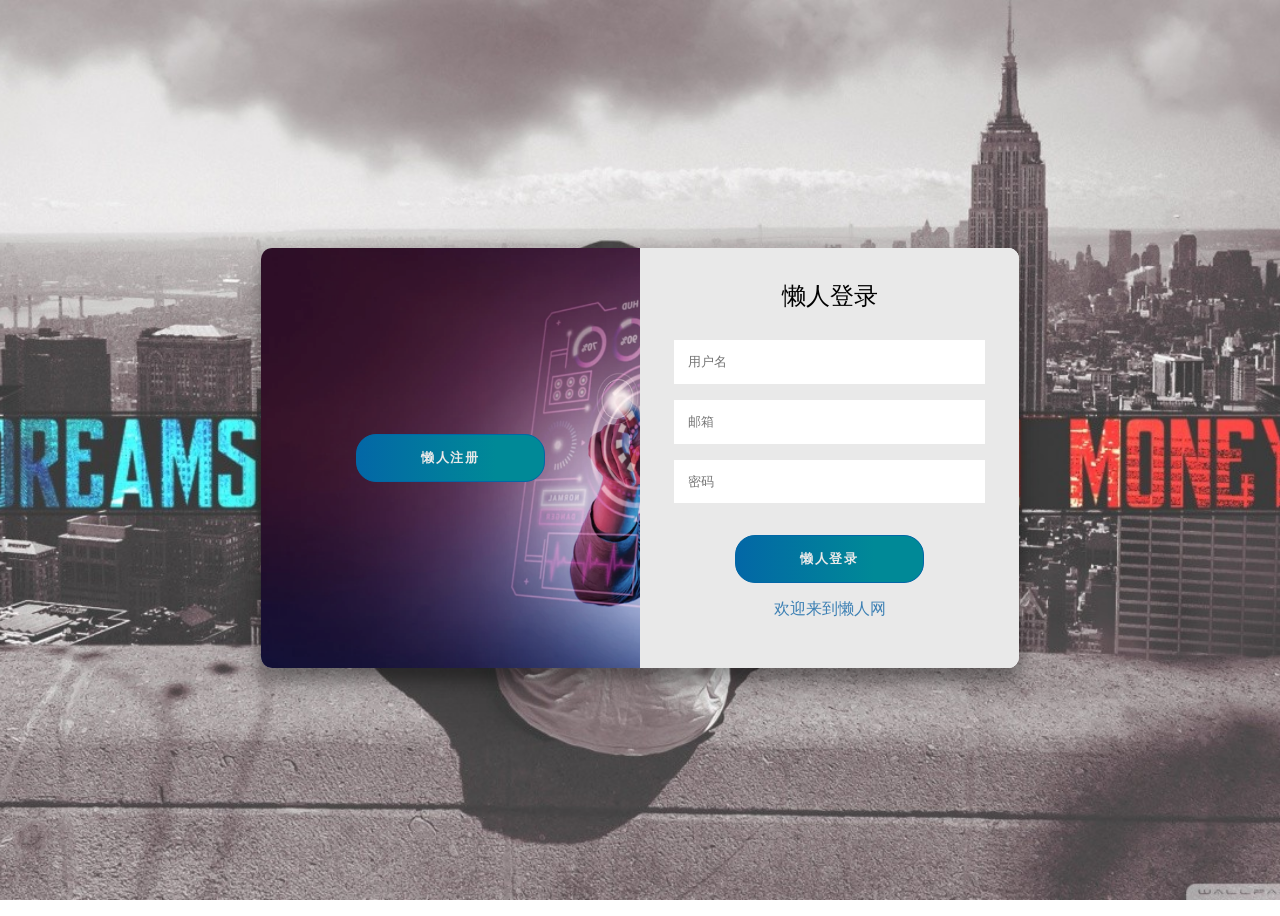
<file: 个人博客2021/register.html>
<!DOCTYPE html>
<html lang="en">
<!-- https://codepen.io/danielkvist/pen/LYNVyPL -->
<head>
  <meta charset="UTF-8">
  <meta name="viewport" content="width=device-width, initial-scale=1.0">
  <title>Document</title>
  <link rel="stylesheet" href="./css/register.css">
</head>

<body>
  <div class="container right-panel-active">
    <!-- Sign Up -->
    <div class="container__form container--signup">
      <form action="#" class="form" id="form1">
        <h2 class="form__title">懒人登录</h2>
        <input type="text" placeholder="用户名" class="input" />
        <input type="email" placeholder="邮箱" class="input" />
        <input type="password" placeholder="密码" class="input" />
        <button class="btn">懒人登录</button>
        <p><a href="./index.html">欢迎来到懒人网</a></p>
      </form>
    </div>

    <!-- Sign In -->
    <div class="container__form container--signin">
      <form action="#" class="form" id="form2">
        <h2 class="form__title">懒人注册</h2>
        <input type="email" placeholder="邮箱" class="input" />
        <input type="password" placeholder="密码" class="input" />
        <input type="password" placeholder="再次输入密码" class="input" />
        <a href="#" class="link">确认注册</a>
        <button class="btn">懒人注册</button>
        <p><a href="./index.html">欢迎来到懒人网</a></p>
      </form>
    </div>

    <!-- Overlay -->
    <div class="container__overlay">
      <div class="overlay">
        <div class="overlay__panel overlay--left">
          <button class="btn" id="signIn">懒人注册</button>
        </div>
        <div class="overlay__panel overlay--right">
          <button class="btn" id="signUp">懒人登录</button>
         
        </div>
      </div>
    </div>
  </div>

  <script>
    const signInBtn = document.getElementById("signIn");
    const signUpBtn = document.getElementById("signUp");
    const fistForm = document.getElementById("form1");
    const secondForm = document.getElementById("form2");
    const container = document.querySelector(".container");

    signInBtn.addEventListener("click", () => {
      container.classList.remove("right-panel-active");
    });

    signUpBtn.addEventListener("click", () => {
      container.classList.add("right-panel-active");
    });

    fistForm.addEventListener("submit", (e) => e.preventDefault());
    secondForm.addEventListener("submit", (e) => e.preventDefault());

  </script>
</body>

</html>
</file>
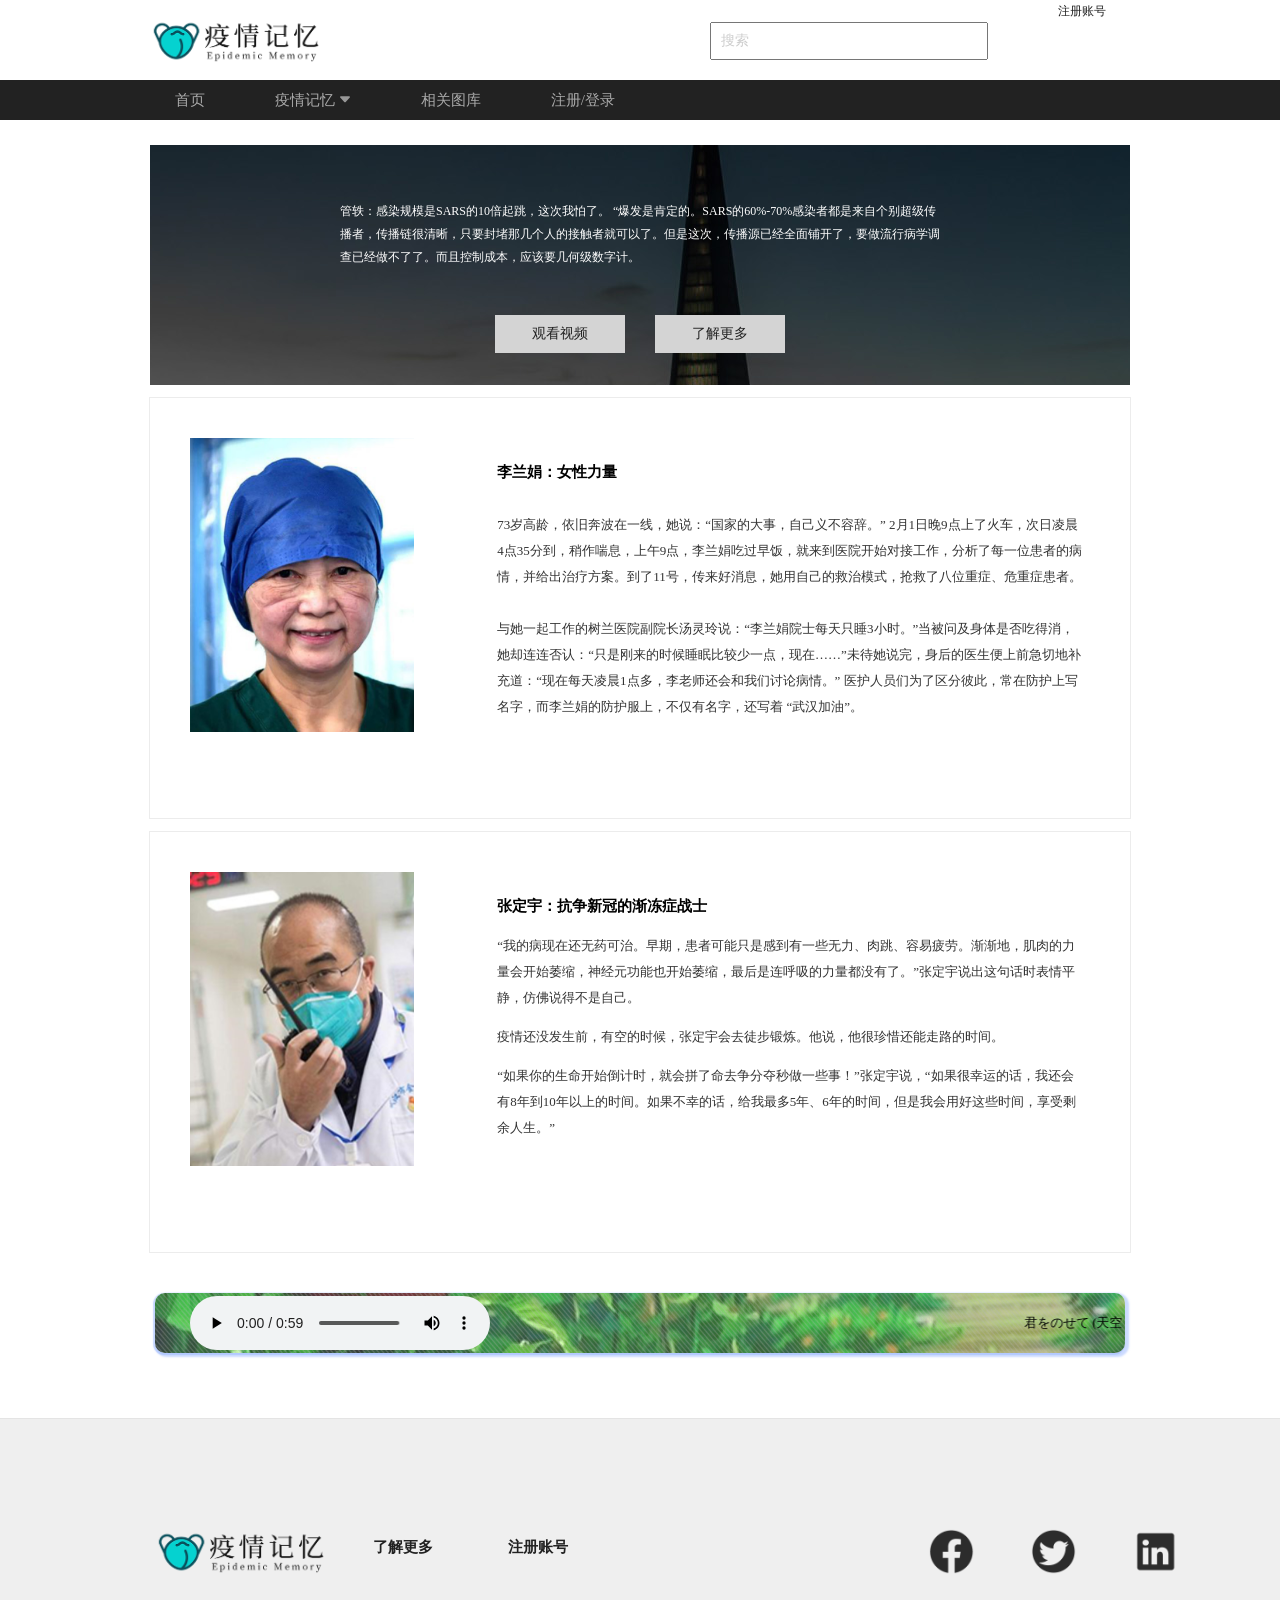
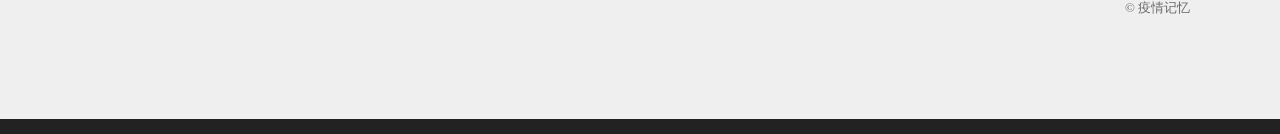
<file: 疫情 (2)/article.html>
<!doctype html>
<html>
<head>
<meta charset="utf-8">
<title>疫情记忆</title>
<link href="css/style.css" rel="stylesheet" />
</head>

<body>
<div id="top">
  <div id="above">
    <div id="Logo"><a href="index.html"><img src="images/logo.png" width="180" height="50"></a></div>
    <div id="search">
      <label for="textfield"></label>
      <input name="textfield" type="text" id="textfield" value="  搜索" maxlength="15">
    </div>
    <div id="login"><a href="login.html">注册账号</a></div>
  </div>
</div>
 <!-- 导航条代码 开始 -->
 <div class="nav">
   <ul class="list">
     <li><a href="index.html">首页</a></li>
     <li><a href="#">疫情记忆 <img src="images/down.svg" alt="" width="12" height="12"></a>
       <div class="down"> <a href="article.html"> 人物</a> <a href="page.html"> 城市</a> <a href="list.html"> 世界</a></div>
     </li>
     <li><a href="photo.html">相关图库</a></li>
     <li><a href="login.html">注册/登录</a><a href="about.html"></a></li>
   </ul>
 </div>
 <!-- 导航条代码 结束 -->

<div id="im01">
    <div id="text002">管轶：感染规模是SARS的10倍起跳，这次我怕了。
“爆发是肯定的。SARS的60%-70%感染者都是来自个别超级传播者，传播链很清晰，只要封堵那几个人的接触者就可以了。但是这次，传播源已经全面铺开了，要做流行病学调查已经做不了了。而且控制成本，应该要几何级数字计。
</div>
    <div id="anniu" class="d_out" onmouseover="this.className='d_over'" onmouseout="this.className='d_out'"><a href="page.html">观看视频</a></div>
    <div id="anniu1" class="d_out" onmouseover="this.className='d_over'" onmouseout="this.className='d_out'"><a href="list.html">了解更多</a></div>
  </div>
<div id="article1">
<table width="979" border="0">
  <tr>
    <td width="297" height="376" align="center"><img src="images/article1.jpg" width="224" height="294"></td>
    <td width="672" align="center"><table width="88%" border="0">
      <tr>
        <td><span class="ayahei">李兰娟：女性力量</span><br>
          <br>
 73岁高龄，依旧奔波在一线，她说：“国家的大事，自己义不容辞。”

2月1日晚9点上了火车，次日凌晨4点35分到，稍作喘息，上午9点，李兰娟吃过早饭，就来到医院开始对接工作，分析了每一位患者的病情，并给出治疗方案。到了11号，传来好消息，她用自己的救治模式，抢救了八位重症、危重症患者。



   <br>
   <br>
   与她一起工作的树兰医院副院长汤灵玲说：“李兰娟院士每天只睡3小时。”当被问及身体是否吃得消，她却连连否认：“只是刚来的时候睡眠比较少一点，现在……”未待她说完，身后的医生便上前急切地补充道：“现在每天凌晨1点多，李老师还会和我们讨论病情。”

医护人员们为了区分彼此，常在防护上写名字，而李兰娟的防护服上，不仅有名字，还写着 “武汉加油”。&nbsp;</td>
        </tr>
    </table></td>
  </tr>
</table>

</div>
<div id="article1">
<table width="979" border="0">
  <tr>
    <td width="297" height="376" align="center"><img src="images/article11.jpg" width="224" height="294"></td>
    <td width="672" align="center"><table width="88%" border="0">
      <tr>
        <td><span class="ayahei">张定宇：抗争新冠的渐冻症战士</span><br>
          <p>&ldquo;我的病现在还无药可治。早期，患者可能只是感到有一些无力、肉跳、容易疲劳。渐渐地，肌肉的力量会开始萎缩，神经元功能也开始萎缩，最后是连呼吸的力量都没有了。&rdquo;张定宇说出这句话时表情平静，仿佛说得不是自己。 </p>
          <p>疫情还没发生前，有空的时候，张定宇会去徒步锻炼。他说，他很珍惜还能走路的时间。 </p>
          <p>&ldquo;如果你的生命开始倒计时，就会拼了命去争分夺秒做一些事！&rdquo;张定宇说，&ldquo;如果很幸运的话，我还会有8年到10年以上的时间。如果不幸的话，给我最多5年、6年的时间，但是我会用好这些时间，享受剩余人生。&rdquo; </p></td>
        </tr>
    </table></td>
  </tr>
</table>

</div>
<div id="music"><table width="100%" border="0">
  <tr>
    <td width="38%" height="55" align="center"><audio src="media/music.mp3" controls autoplay></audio></td>
    <td width="62%"><marquee>君をのせて (天空の城ラピュタ)</marquee></td>
  </tr>
</table>
</div>

<!-- footer代码 开始 -->
<footer>
<div id="footer_all">
  <div id="f1170-167">
    <div id="logo-175-40"><a href="index.html"><img src="images/logo.png" width="180" /></a></div>
    <div class="aye" id="login">
      <table width="103" border="0">
        <tr>
          <td width="97" height="37" align="left"><a href="list.html" class="ayahei">了解更多</a></td>
        </tr>
      </table>
    </div>
    
    <div class="aye" id="login">
      <table width="103" border="0">
        <tr>
          <td width="97" height="37" align="left"><span class="ayahei"><a href="login.html">注册账号</a></span><a href="Login.html"></a></td>
        </tr>
      </table>
    </div>
    
    <div id="right828-167">
      <div id="l-828-80">
        <div id="r-150-42"><a href="#"><img src="images/fb.png" width="45" height="45"></a></div>
        <div id="r-150-42-1"><a href="#"><img src="images/tw.png" alt="" width="45" height="45"></a></div>
        <div id="r-150-42-1"><a href="#"><img src="images/ins.png" alt="" width="45" height="45"></a></div>
      </div>
      <div id="r-lianjie"><table width="100%" border="0">
  <tr>
    <td align="right">© 疫情记忆&nbsp;&nbsp;&nbsp;&nbsp;  &nbsp;</td>
  </tr>
</table>
</div>
    </div>
  </div>
</div>
</footer>
<!-- 代码 结束 -->
</body>
</html>
</file>
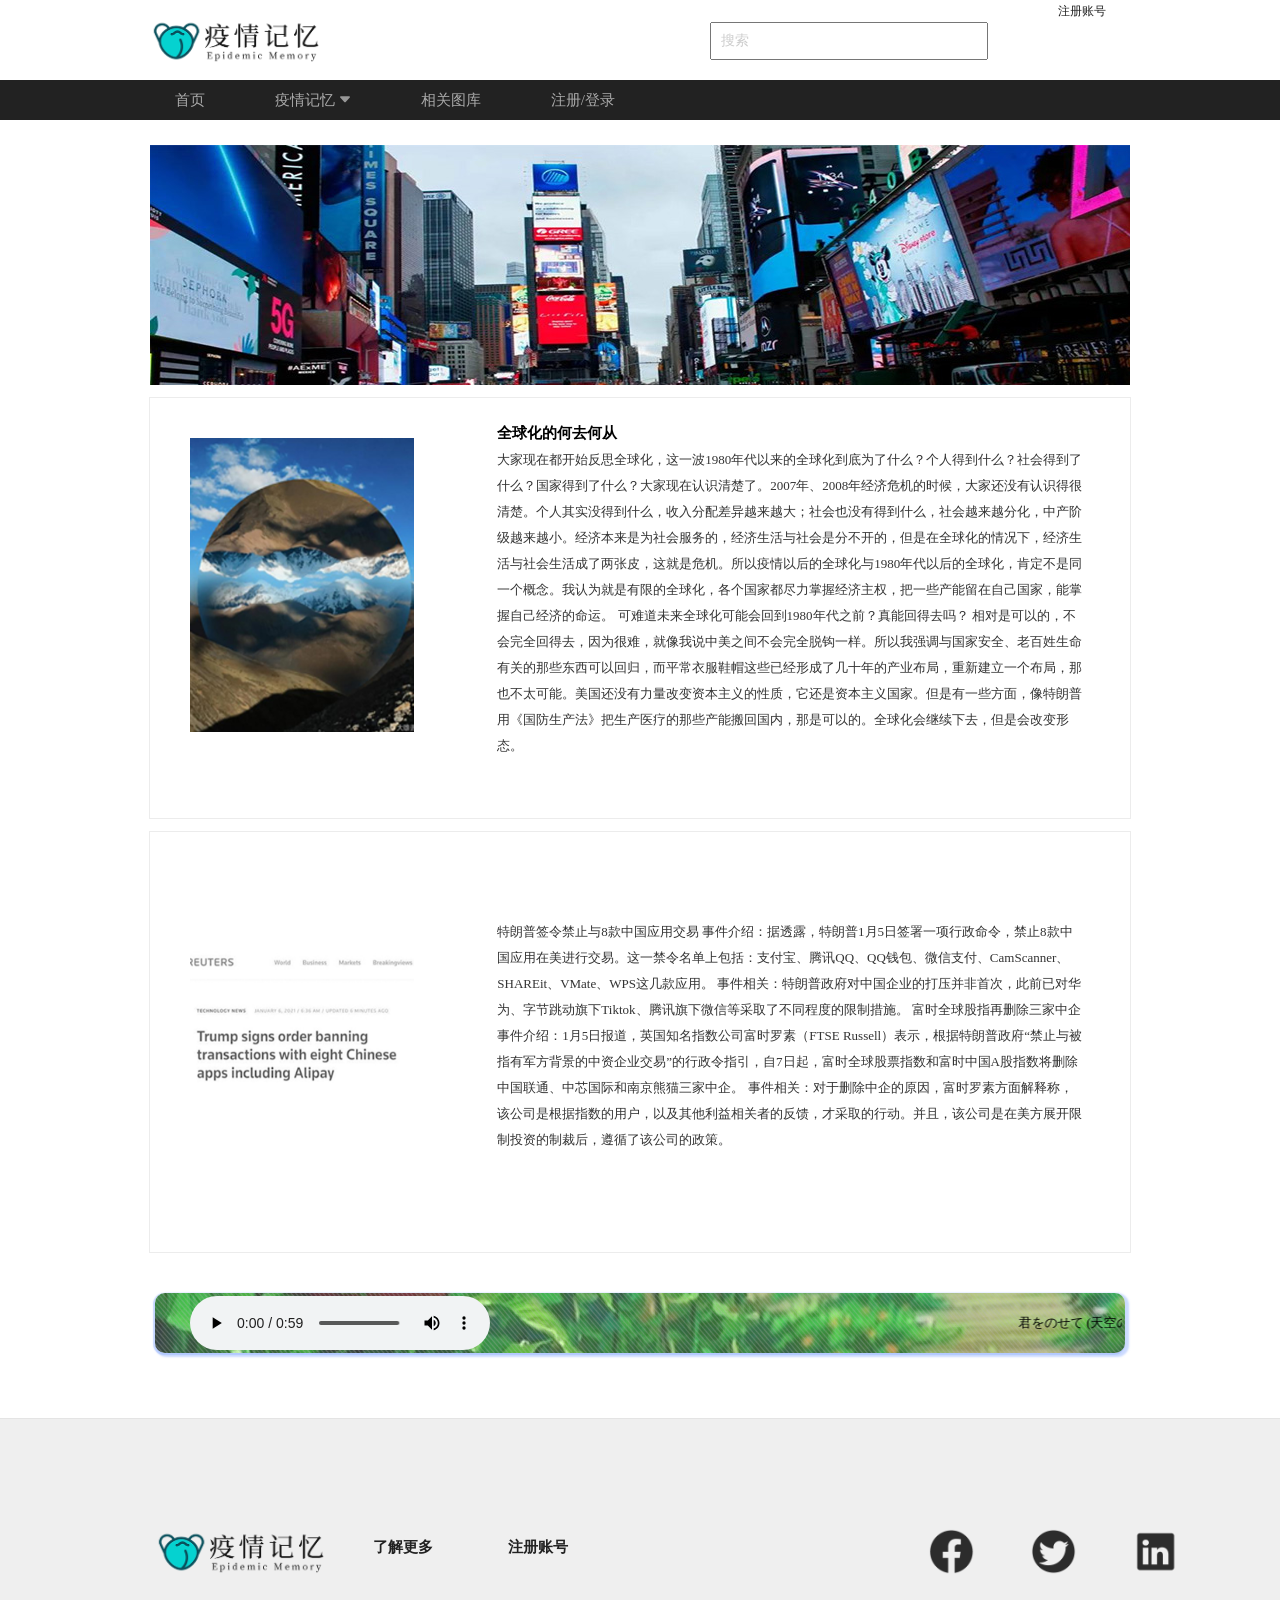
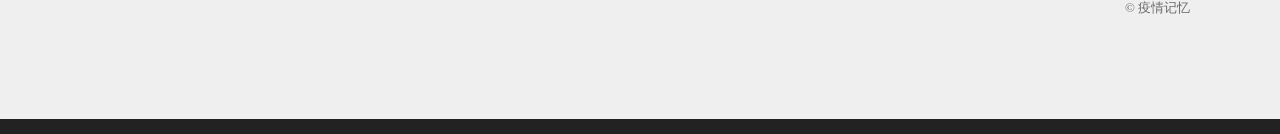
<file: 疫情 (2)/list.html>
<!doctype html>
<html>
<head>
<meta charset="utf-8">
<title>疫情记忆</title>
<link href="css/style.css" rel="stylesheet" />
</head>

<body>
<div id="top">
  <div id="above">
    <div id="Logo"><a href="index.html"><img src="images/logo.png" width="180" height="50"></a></div>
    <div id="search">
      <label for="textfield"></label>
      <input name="textfield" type="text" id="textfield" value="  搜索" maxlength="15">
    </div>
    <div id="login"><a href="login.html">注册账号</a></div>
  </div>
</div>
 <!-- 导航条代码 开始 -->
 <div class="nav">
   <ul class="list">
     <li><a href="index.html">首页</a></li>
     <li><a href="#">疫情记忆 <img src="images/down.svg" alt="" width="12" height="12"></a>
       <div class="down"> <a href="article.html"> 人物</a> <a href="page.html"> 城市</a> <a href="list.html"> 世界</a></div>
     </li>
     <li><a href="photo.html">相关图库</a></li>
     <li><a href="login.html">注册/登录</a><a href="about.html"></a></li>
   </ul>
 </div>
 <!-- 导航条代码 结束 -->

<div id="im01"><img src="images/world.jpg" width="980" height="240"></div>
<div id="article1">
<table width="979" border="0">
  <tr>
    <td width="297" height="376" align="center"><img src="images/article12.jpg" width="224" height="294"></td>
    <td width="672" align="center"><table width="88%" border="0">
      <tr>
        <td><span class="ayahei">全球化的何去何从

        </span><br>
        大家现在都开始反思全球化，这一波1980年代以来的全球化到底为了什么？个人得到什么？社会得到了什么？国家得到了什么？大家现在认识清楚了。2007年、2008年经济危机的时候，大家还没有认识得很清楚。个人其实没得到什么，收入分配差异越来越大；社会也没有得到什么，社会越来越分化，中产阶级越来越小。经济本来是为社会服务的，经济生活与社会是分不开的，但是在全球化的情况下，经济生活与社会生活成了两张皮，这就是危机。所以疫情以后的全球化与1980年代以后的全球化，肯定不是同一个概念。我认为就是有限的全球化，各个国家都尽力掌握经济主权，把一些产能留在自己国家，能掌握自己经济的命运。

可难道未来全球化可能会回到1980年代之前？真能回得去吗？
相对是可以的，不会完全回得去，因为很难，就像我说中美之间不会完全脱钩一样。所以我强调与国家安全、老百姓生命有关的那些东西可以回归，而平常衣服鞋帽这些已经形成了几十年的产业布局，重新建立一个布局，那也不太可能。美国还没有力量改变资本主义的性质，它还是资本主义国家。但是有一些方面，像特朗普用《国防生产法》把生产医疗的那些产能搬回国内，那是可以的。全球化会继续下去，但是会改变形态。</td>
        </tr>
    </table></td>
  </tr>
</table>

</div>
<div id="article1">
<table width="979" border="0">
  <tr>
    <td width="297" height="376" align="center"><img src="images/article3.jpg" width="224" height="294"></td>
    <td width="672" align="center"><table width="88%" border="0">
      <tr>
        <td><br>
        特朗普签令禁止与8款中国应用交易
事件介绍：据透露，特朗普1月5日签署一项行政命令，禁止8款中国应用在美进行交易。这一禁令名单上包括：支付宝、腾讯QQ、QQ钱包、微信支付、CamScanner、SHAREit、VMate、WPS这几款应用。
事件相关：特朗普政府对中国企业的打压并非首次，此前已对华为、字节跳动旗下Tiktok、腾讯旗下微信等采取了不同程度的限制措施。
 
 富时全球股指再删除三家中企
 事件介绍：1月5日报道，英国知名指数公司富时罗素（FTSE Russell）表示，根据特朗普政府“禁止与被指有军方背景的中资企业交易”的行政令指引，自7日起，富时全球股票指数和富时中国A股指数将删除中国联通、中芯国际和南京熊猫三家中企。
 事件相关：对于删除中企的原因，富时罗素方面解释称，该公司是根据指数的用户，以及其他利益相关者的反馈，才采取的行动。并且，该公司是在美方展开限制投资的制裁后，遵循了该公司的政策。
</td>
        </tr>
    </table></td>
  </tr>
</table>

</div>
<div id="music"><table width="100%" border="0">
  <tr>
    <td width="38%" height="55" align="center"><audio src="media/music.mp3" controls autoplay></audio></td>
    <td width="62%"><marquee>君をのせて (天空の城ラピュタ)</marquee></td>
  </tr>
</table>
</div>

<!-- footer代码 开始 -->
<footer>
<div id="footer_all">
  <div id="f1170-167">
    <div id="logo-175-40"><a href="index.html"><img src="images/logo.png" width="180" /></a></div>
    <div class="aye" id="login">
      <table width="103" border="0">
        <tr>
          <td width="97" height="37" align="left"><a href="list.html" class="ayahei">了解更多</a></td>
        </tr>
      </table>
    </div>
    
    <div class="aye" id="login">
      <table width="103" border="0">
        <tr>
          <td width="97" height="37" align="left"><span class="ayahei"><a href="login.html">注册账号</a></span><a href="Login.html"></a></td>
        </tr>
      </table>
    </div>
    
    <div id="right828-167">
      <div id="l-828-80">
        <div id="r-150-42"><a href="#"><img src="images/fb.png" width="45" height="45"></a></div>
        <div id="r-150-42-1"><a href="#"><img src="images/tw.png" alt="" width="45" height="45"></a></div>
        <div id="r-150-42-1"><a href="#"><img src="images/ins.png" alt="" width="45" height="45"></a></div>
      </div>
      <div id="r-lianjie"><table width="100%" border="0">
  <tr>
    <td align="right">© 疫情记忆&nbsp;&nbsp;&nbsp;&nbsp;  &nbsp;</td>
  </tr>
</table>
</div>
    </div>
  </div>
</div>
</footer>
<!-- 代码 结束 -->
</body>
</html>
</file>
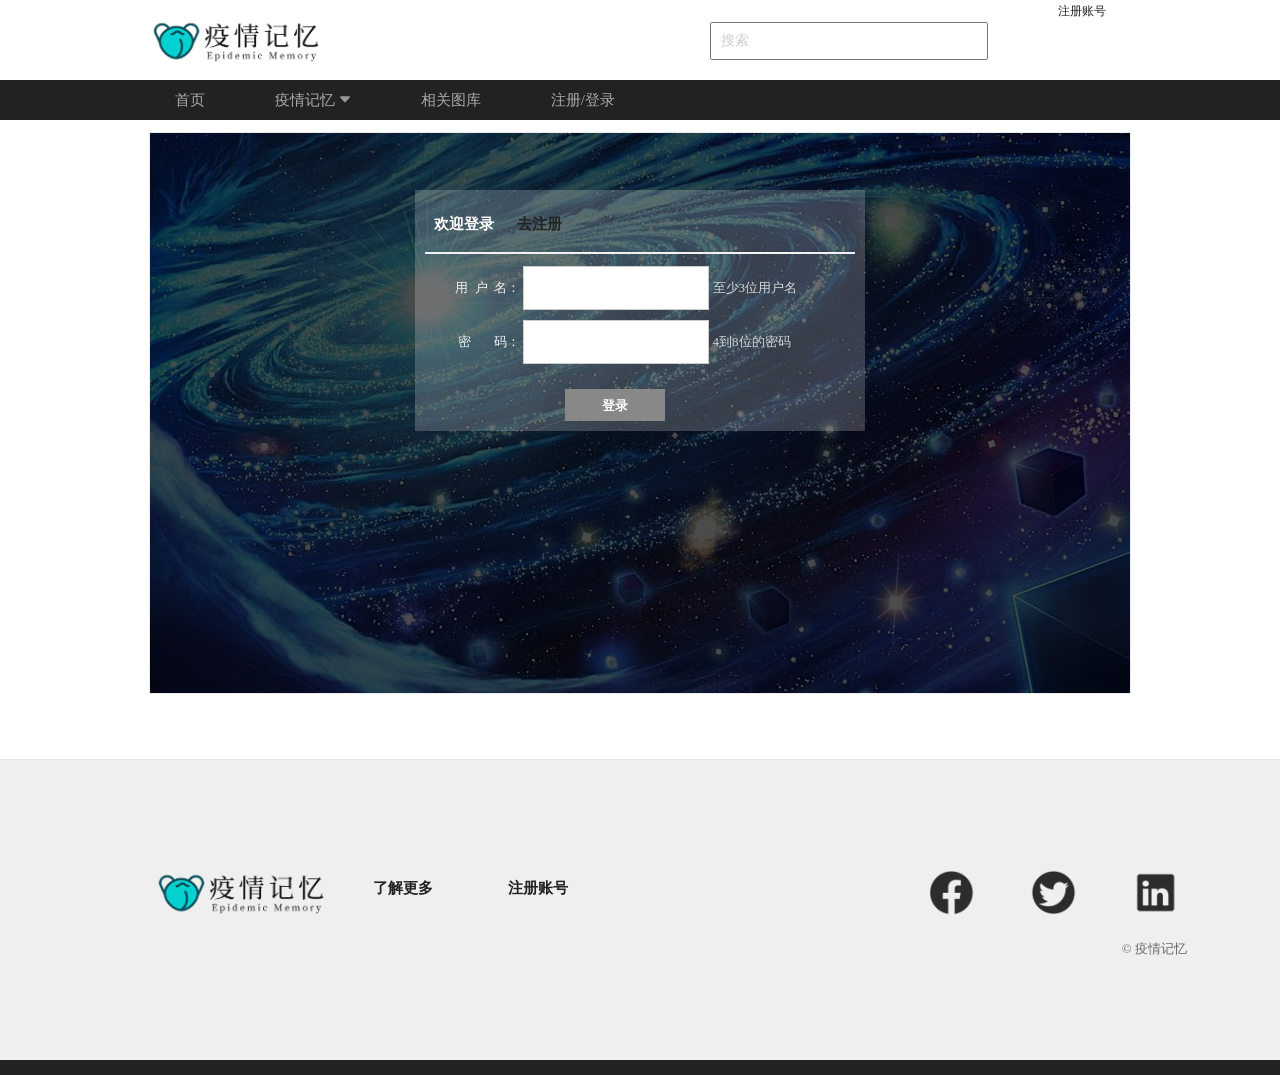
<file: 疫情 (2)/login.html>
<!doctype html>
<html>
<head>
<meta charset="utf-8">
<title>疫情记忆</title>
<link href="css/style.css" rel="stylesheet" />
</head>

<body>
<div id="top">
  <div id="above">
    <div id="Logo"><a href="index.html"><img src="images/logo.png" width="180" height="50"></a></div>
    <div id="search">
      <label for="textfield"></label>
      <input name="textfield" type="text" id="textfield" value="  搜索" maxlength="15">
    </div>
    <div id="login"><a href="login.html">注册账号</a></div>
  </div>
</div>
 <!-- 导航条代码 开始 -->
 <div class="nav">
   <ul class="list">
     <li><a href="index.html">首页</a></li>
     <li><a href="#">疫情记忆 <img src="images/down.svg" alt="" width="12" height="12"></a>
       <div class="down"> <a href="article.html"> 人物</a> <a href="page.html"> 城市</a> <a href="list.html"> 世界</a></div>
     </li>
     <li><a href="photo.html">相关图库</a></li>
     <li><a href="login.html">注册/登录</a><a href="about.html"></a></li>
   </ul>
 </div>
 <!-- 导航条代码 结束 -->
<div id="login-index">
<div class="divAll">
  <div id="contents"> 
    <h3>&nbsp;&nbsp;&nbsp;&nbsp; 欢迎登录 &nbsp;&nbsp;&nbsp;&nbsp; <a href="register.html">去注册</a></h3> 
   <hr width="95%" color="#f2f2f2"/> 
   <form action="#" onSubmit="return checkForm()"> 
    <div id="form-itemGroup"> 
      <label for="userName">用&nbsp; 户&nbsp; 名：</label> 
      <input type="text" id="userName" class="userName" onBlur="checkUserName()" oninput="checkUserName()"> 
      <span class="default" id="nameErr">至少3位用户名</span> 
    </div> 
    <div id="form-itemGroup"> 
      <label for="userPasword">密&nbsp;&nbsp;&nbsp;&nbsp;&nbsp;&nbsp; 码：</label> 
      <input type="password" id="userPasword" class="userName" onBlur="checkPassword()" oninput="checkPassword()"> 
      <span class="default" id="passwordErr">4到8位的密码</span> 
    </div>
    <div> 
      &nbsp;&nbsp;&nbsp;&nbsp;&nbsp;&nbsp;&nbsp;&nbsp;&nbsp;&nbsp;&nbsp;&nbsp;&nbsp;&nbsp;&nbsp;&nbsp;&nbsp;&nbsp;&nbsp;&nbsp;&nbsp;&nbsp;&nbsp;&nbsp;&nbsp;&nbsp;&nbsp;&nbsp;&nbsp;&nbsp;&nbsp;&nbsp;&nbsp;&nbsp;&nbsp;&nbsp;&nbsp;&nbsp;&nbsp;
      <button type="submit" class="divBtn">登录</button> 
  </div> 
   </form> 
 </div> 
</div>
 <script type="text/javascript"> 
 function checkForm(){ 
  var nametip = checkUserName(); 
  var passtip = checkPassword();  
  var conpasstip = ConfirmPassword(); 
  var phonetip = checkPhone(); 
  return nametip && passtip && conpasstip && phonetip; 
  } 
  //验证用户名   
  function checkUserName(){ 
  var username = document.getElementById('userName'); 
  var errname = document.getElementById('nameErr'); 
  var pattern = /^\w{3,}$/;  //用户名格式正则表达式：用户名要至少三位 
  if(username.value.length == 0){ 
    errname.innerHTML="用户名不能为空"
    errname.className="error"
    return false; 
    } 
  if(!pattern.test(username.value)){ 
    errname.innerHTML="用户名不合规范"
    errname.className="error"
    return false; 
    } 
   else{ 
     errname.innerHTML="OK"
     errname.className="success"; 
     return true; 
     } 
  } 
  //验证密码   
function checkPassword(){ 
  var userpasswd = document.getElementById('userPasword'); 
  var errPasswd = document.getElementById('passwordErr'); 
  var pattern = /^\w{4,8}$/; //密码要在4-8位 
  if(!pattern.test(userpasswd.value)){ 
    errPasswd.innerHTML="密码不合规范"
    errPasswd.className="error"
    return false; 
    } 
   else{ 
     errPasswd.innerHTML="OK"
     errPasswd.className="success"; 
     return true; 
     } 
  } 
  //确认密码 
  function ConfirmPassword(){ 
  var userpasswd = document.getElementById('userPasword'); 
  var userConPassword = document.getElementById('userConfirmPasword'); 
  var errConPasswd = document.getElementById('conPasswordErr'); 
  if((userpasswd.value)!=(userConPassword.value) || userConPassword.value.length == 0){ 
    errConPasswd.innerHTML="上下密码不一致"
    errConPasswd.className="error"
    return false; 
    } 
   else{ 
     errConPasswd.innerHTML="OK"
     errConPasswd.className="success"; 
     return true; 
     }    
  } 
//验证手机号 
  function checkPhone(){ 
  var userphone = document.getElementById('userPhone'); 
  var phonrErr = document.getElementById('phoneErr'); 
  var pattern = /^1[34578]\d{9}$/; //验证手机号正则表达式 
  if(!pattern.test(userphone.value)){ 
    phonrErr.innerHTML="手机号码不合规范"
    phonrErr.className="error"
    return false; 
    } 
   else{ 
     phonrErr.innerHTML="OK"
     phonrErr.className="success"; 
     return true; 
     } 
  } 
 //验证Email
  function checkMail1(){ 
  var mail1 = document.getElementById('mailad'); 
  var mailErr1 = document.getElementById('phoneErr1'); 
  var pattern = /^\w+((-\w+)|(\.\w+))*\@[A-Za-z0-9]+((\.|-)[A-Za-z0-9]+)*\.[A-Za-z0-9]+$/; //验证邮箱地址正确表达式 
  if(!pattern.test(mail1.value)){ 
    mailErr1.innerHTML="邮箱地址不合规范"
    mailErr1.className="error"
    return false; 
    } 
   else{ 
     mailErr1.innerHTML="OK"
     mailErr1.className="success"; 
     return true; 
     } 
  } 
</script>
</div>

<!-- footer代码 开始 -->
<footer>
<div id="footer_all">
  <div id="f1170-167">
    <div id="logo-175-40"><a href="index.html"><img src="images/logo.png" width="180" /></a></div>
    <div class="aye" id="login">
      <table width="103" border="0">
        <tr>
          <td width="97" height="37" align="left"><a href="list.html" class="ayahei">了解更多</a></td>
        </tr>
      </table>
    </div>
    
    <div class="aye" id="login">
      <table width="103" border="0">
        <tr>
          <td width="97" height="37" align="left"><span class="ayahei"><a href="login.html">注册账号</a></span><a href="Login.html"></a></td>
        </tr>
      </table>
    </div>
    
    <div id="right828-167">
      <div id="l-828-80">
        <div id="r-150-42"><a href="#"><img src="images/fb.png" width="45" height="45"></a></div>
        <div id="r-150-42-1"><a href="#"><img src="images/tw.png" alt="" width="45" height="45"></a></div>
        <div id="r-150-42-1"><a href="#"><img src="images/ins.png" alt="" width="45" height="45"></a></div>
      </div>
      <div id="r-lianjie"><table width="100%" border="0">
  <tr>
    <td align="right">© 疫情记忆&nbsp;&nbsp;&nbsp;&nbsp;&nbsp;  &nbsp;</td>
  </tr>
</table>
</div>
    </div>
  </div>
</div>
</footer>
<!-- 代码 结束 -->
</body>
</html>
</file>
<file: 疫情 (2)/css/style.css>
@charset "utf-8";
/* CSS Document */

body,td,th {
	font-family: "微软雅黑";
	font-size: 13px;
}
body, div, ul, li { margin: 0; padding: 0; }
body {
	margin-left: 0px;
	margin-top: 0px;
}
#top {
	height: 80px;
	width: 100%;
}
#top #above {
	height: 80px;
	width: 980px;
	margin-right: auto;
	margin-left: auto;
}
#top #above #Logo {
	height: 50px;
	width: 180px;
	margin-top: 15px;
	float: left;
}
#top #above #search {
	height: 32px;
	width: 270px;
	margin-top: 22px;
	float: left;
	margin-left: 380px;
}
#top #above #search #textfield {
	height: 32px;
	width: 270px;
	font-family: "微软雅黑";
	font-size: 14px;
	color: #CCC;
}
#above{
	position: relative;
}
#time{
	position: absolute;
	top: 0;
	right: 0;
}
#top #above #login {
	float: left;
	height: 27px;
	width: 72px;
	margin-left: 78px;
	font-size: 12px;
	margin-top: 3px;
}
#im01 {
	height: 240px;
	width: 980px;
	margin-right: auto;
	margin-left: auto;
	margin-top: 25px;
	background-image: url(../images/skin01.jpg);
	background-repeat: no-repeat;
	background-attachment: fixed;
	font-family: "微软雅黑";
	font-size: 12px;
	color: #FFF;
	line-height: 23px;

}
#text002 {
	height: 80px;
	width: 600px;
	margin-left: auto;
	padding-top: 55px;
	margin-right: auto;
}
#im01 #anniu {
	height: 38px;
	width: 130px;
	margin-left: 345px;
	margin-top: 35px;
	text-align: center;
	line-height: 38px;
	font-family: "微软雅黑";
	font-size: 14px;
	color: #FFF;
	float: left;
}
#im01 #anniu1 {
	height: 38px;
	width: 130px;
	margin-left: 30px;
	margin-top: 35px;
	text-align:center;
	line-height:38px;
	font-family: "微软雅黑";
	font-size: 14px;
	color: #FFF;
	float: left;
}
#main-more {
	font-family: "微软雅黑";
	font-size: 12px;
	color: #666;
	width: 970px;
	margin-top: 40px;
	margin-right: auto;
	margin-left: auto;
	line-height: 28px;
	height: 320px;
	background-color: #FFF;
	border: 1px solid #f2f2f2;
}
#music {
	height: 60px;
	width: 970px;
	margin-top: 40px;
	margin-right: auto;
	margin-left: auto;
	background-image: url(../images/music.jpg);
	border-radius: 10px;
	font-family: "微软雅黑";
	font-size: 13px;
	color: #000;
	box-shadow: 2px 2px 2px 2px rgba(153,184,255,0.5), -1px 1px 1px 1px rgba(153,184,255,0.5) 

}
#music:hover {
		border: 2px solid #F40A09;
	transition: all 0.3s ease-in 0.3s;
	font-size: 20px; 
	}
#footer_all {
	height: 300px;
	width: 100%;
	margin-right: auto;
	margin-left: auto;
	font-family: "微软雅黑";
	font-size: 13.4px;
	color: #696969;
	background-color: #efefef;
	border-top-width: 1px;
	border-top-style: solid;
	border-top-color: #e4e4e4;
	margin-top: 65px;
	border-bottom-width: 15px;
	border-bottom-style: solid;
	border-bottom-color: #222222;
}
#footer_all #f1170-167 {
	height: 167px;width: 1170px;margin-right: auto;margin-left: auto;padding-top: 67px;
}
#footer_all #f1170-167 #logo-175-40 {
	float: left;
	height: 40px;
	width: 175px;
	margin-top: 40px;
	margin-left: 100px;
}
#footer_all #f1170-167 #login {
	float: left;
	height: 40px;
	width: 95px;
	margin-top: 40px;
	margin-left: 40px;
}
#footer_all #f1170-167 #right828-167 {
	float: left;
	height: 167px;
	width: 300px;
	margin-left: 316px;
}
#footer_all #f1170-167 #right828-167 #l-828-80 {
	height: 80px;
	width: 300px;
	margin-top: 30px;
	letter-spacing: 2px;
}
#footer_all #f1170-167 #right828-167 #l-828-80 #r-150-42 {
	float: left;
	height: 42px;
	width: 70px;
	margin-top: 13px;
	text-align: center;
	line-height: 42px;
}
#footer_all #f1170-167 #right828-167 #l-828-80 #r-150-42-1 {
	float: left;
	height: 42px;
	width: 70px;
	margin-top: 13px;
	margin-left: 32px;
	text-align: center;
	line-height: 42px;
}
#footer_all #f1170-167 #right828-167 #l-828-80 #r-erweima {
	float: left;height: 75px;width: 75px;margin-top: 0px;margin-left: 48px;
}
#footer_all #f1170-167 #right828-167 #link {
	height: 33px;
	width: 721px;
	margin-top: 24px;
	margin-left: 108px;
	text-align: right;
	line-height: 20px;
	font-family: "微软雅黑";
	font-size: 13px;
}

.d_over{
	background-color:#fbd326;
}
.d_out{
	background-color:#d4d4d4;
}
li{ list-style:none}
a{ text-decoration:none;}

@keyframes fade-in {
0% {opacity: 0;}/*初始状态 透明度为0*/
40% {opacity: 0;}/*过渡状态 透明度为0*/
100% {opacity: 1;}/*结束状态 透明度为1*/
}
@-webkit-keyframes fade-in {/*针对webkit内核*/
0% {opacity: 0;}
40% {opacity: 0;}
100% {opacity: 1;}
}
#wrapper {
animation: fade-in;/*动画名称*/
animation-duration: 0.8s;/*动画持续时间*/
-webkit-animation:fade-in 0.8s;/*针对webkit内核*/
}

.nav{
	width: 100%;
	height: 40px;
	background: #222;
}
.nav .list{ width:1000px; height:40px;margin:0 auto;}
.list li{ float:left; position:relative; z-index: 999;}
.list li>a{ padding:0 35px; line-height:40px; display:block; color:#aaa; font-size:15px;}
.list li:hover>a{ background:#333; color:#fff;}
.list li:hover .down{ display:block;}
 
.list li .down{ width:140px; background:#333; position:absolute; top:40px;left:0; display:none;opacity: 0.9;animation: fade-in;/*动画名称*/animation-duration: 0.8s;/*动画持续时间*/-webkit-animation:fade-in 0.8s;/*针对webkit内核*/}
.list li .down a{ display:block; line-height:40px; color:#aaa; font-size:14px; padding-left:30px;}
.list li .down a:hover{ color:#fff;}
a:link {
	color: #222;
	text-decoration: none;
}
a:visited {
	text-decoration: none;
	color: #222;
}
a:hover {
	text-decoration: none;
	color: #E43F32;
}
a:active {
	text-decoration: none;
}
.ayahei {
	font-family: "微软雅黑";
	font-size: 15px;
	font-weight: bold;
	color: #000;
}#article {
	height: 6450px;
	width: 980px;
	margin-right: auto;
	margin-left: auto;
	border: 1px solid #ececec;
	margin-top: 12px;
	font-family: "微软雅黑";
	font-size: 14px;
	line-height: 26px;
	color: #333;
}

#article1 {
	height: 420px;
	width: 980px;
	margin-right: auto;
	margin-left: auto;
	border: 1px solid #ececec;
	margin-top: 12px;
	font-family: "微软雅黑";
	font-size: 14px;
	line-height: 26px;
	color: #333;
}
#page {
	height: 900px;
	width: 980px;
	margin-right: auto;
	margin-left: auto;
	border: 1px solid #ececec;
	margin-top: 12px;
	font-family: "微软雅黑";
	font-size: 14px;
	line-height: 26px;
	color: #333;
}
#login-index {
	height: 560px;
	width: 980px;
	margin-right: auto;
	margin-left: auto;
	border: 1px solid #ececec;
	margin-top: 12px;
	font-family: "微软雅黑";
	font-size: 14px;
	line-height: 26px;
	color: #333;
	background-image: url(../images/login.jpg);
}

#tuijian {
	height: 275px;
	width: 980px;
	margin-right: auto;
	margin-left: auto;
	margin-top: 40px;
}
#tuijian #tuijian01 {
	float: left;
	height: 270px;
	width: 290px;
}
#tuijian #tuijian01 #tuijiantu {
	height: 204px;
	border-top-width: 1px;
	border-right-width: 1px;
	border-bottom-width: 1px;
	border-left-width: 1px;
	border-top-style: solid;
	border-right-style: solid;
	border-bottom-style: solid;
	border-left-style: solid;
	border-top-color: #ededed;
	border-right-color: #ededed;
	border-bottom-color: #ededed;
	border-left-color: #ededed;
}
#tuijian #tuijian01 #tuijianwenzi {
	height: 66px;
	font-family: "微软雅黑";
	font-size: 14px;
	color: #282828;
	width: 290px;
}
#tuijian #tuijian02 {
	float: left;
	height: 270px;
	width: 290px;
	margin-left: 55px;
}
#tuijian #tuijian02 #tuijiantu2 {
	height: 204px;
	border: 1px solid #ededed;
}
#tuijian #tuijian02 #tuijianwenzi2 {
	height: 66px;
	font-family: "微软雅黑";
	font-size: 14px;
	color: #282828;
	width: 290px;
}
#tuijian #tuijian01 #tuijiantu:hover {
	-webkit-transform:scale(1.13,1.13);

　　-moz-transform:scale(1.13,1.13);

　　-transform:scale(1.13,1.13);
transition: all 0.3s ease-in 0s;
}
#tuijian #tuijian02 #tuijiantu2:hover {
	-webkit-transform:scale(1.13,1.13);

　　-moz-transform:scale(1.13,1.13);

　　-transform:scale(1.13,1.13);
transition: all 0.3s ease-in 0s;
}
a.blue:link {
	color: #179acc;
	text-decoration: none;
}
a.blue:visited {
	text-decoration: none;
	color: #179acc;
}
a.blue:hover {
	text-decoration: none;
	color: #ef2300;
}
a.blue:active {
	text-decoration: none;
}
  .divAll{
	width: 450px;
	font-family: "微软雅黑";
	margin-right: auto;
	margin-bottom: 30px;
	margin-left: auto;
	padding-top: 30px;
   }
 #titles{ 
   font-weight:bold; 
   font-size:12px; 
   height:50px; 
   line-height:50px; 
   background:#FFF9F3; 
   text-align:center;  
   border:1px solid #CCC;; 
   }
 #contents{
	 padding-top: 6px;
	font-family: "微软雅黑";
	font-size: 13px;
	background: rgba(255,255,255,0.2);
	color: #FFF;
	margin-top: 27px;
    }
  #form-itemGroup{ 
   padding:5px;  
    }
  #form-itemGroup label{ 
    display:inline-block; 
    width:100px; 
    height:32px; 
    line-height:32px; 
    color: #f5f5f5; 
    text-align:right; 
    }
  #form-itemGroup .userName{
	width: 180px;
	height: 40px;
	line-height: 40px;
	border: 1px solid #CCC;
    }  
  #form-itemGroup .default{
	width: 350px;
	height: 32px;
	line-height: 32px;
	color: #d7d7d7;
    } 
  #form-itemGroup .error{ 
    height:32px; 
    line-height:32px; 
    color:#F00; 
    }
  #form-itemGroup .success{ 
    height:32px; 
    line-height:32px; 
    color:#096; 
    }  
  .divBtn{
	margin-top: 20px;
	margin-left: 20px;
	width: 100px;
	height: 32px;
	line-height: 32px;
	background-color: #888888;
	margin-bottom: 10px;
	color: #ffffff;
	font-weight: bold;
	border: none;
    } #main-960 {
	height: 410px;
	width: 980px;
	margin-right: auto;
	margin-left: auto;
	margin-top: 10px;
}
#main-960 #aright {
	float: left;
	height: 205px;
	width: 219px;
	margin-left: 1px;
	background-image: url(../images/205-199-1.jpg);
}
#main-960 #aright:hover #atishi {
	display:block;
    transition: all 0.5s ;
}
#main-960 #aright #atishi {
	height: 40px;
	margin-top: 164px;
	background-color: #333;
	font-family: "微软雅黑";
	font-size: 14px;
	color: #FFF;
	text-align:center;
	line-height:40px;
	display:none;
}
#main-960 #aright2 {
	float: left;
	height: 205px;
	width: 219px;
	margin-left: 1px;

}
#main-960 #aright2 #image104 {
	height: 104px;
}
#main-960 #aright2 #image104:hover {
	-webkit-transform:scale(0.9,0.9);

　　-moz-transform:scale(0.9,0.9);

　　-transform:scale(0.9,0.9);
transition: all 0.3s ease-in 0s;
}
</file>
<file: 疫情 (2)/css/slideshow.css>
﻿img{border:0}
ul { list-style: none; }
div.wrapper { width: 760px;  float: left;position: relative; }
.fn-clear { zoom: 1; }
.box_skitter { position: relative; background: none; }
    .box_skitter ul { display: none; }
    .box_skitter .container_skitter { overflow: hidden; position: relative; }
    .box_skitter .image { overflow: hidden; }
        .box_skitter .image img { display: none; }
    .box_skitter .box_clone { position: absolute; top: 0; left: 0; width: 100px; overflow: hidden; display: none; z-index: 20; }
        .box_skitter .box_clone img { position: absolute; top: 0; left: 0; z-index: 20; }
    .box_skitter .prev_button { position: absolute; top: 50%; left: -5px; z-index: 100; width: 57px; height: 62px; overflow: hidden; text-indent: -9999em; margin-top: -25px; background: url(../images/prev.png) no-repeat left top !important; }
    .box_skitter .next_button { position: absolute; top: 50%; right: -5px; z-index: 100; width: 57px; height: 62px; overflow: hidden; text-indent: -9999em; margin-top: -25px; background: url(../images/next.png) no-repeat left top !important; }
    .box_skitter .label_skitter { z-index: 0; position: absolute; display: none; }
.loading { position: absolute; top: 50%; right: 50%; z-index: 10000; margin: -16px -16px; color: #fff; text-indent: -9999em; overflow: hidden; background: url(../images/ajax-loader.gif) no-repeat left top; width: 31px; height: 31px; }
#slideshow {
	width: 760px;
	height: 410px;
	float: left;
}
    #slideshow ul { display: none; }

     div,img{
            margin: 0;
            padding: 0;
        }
        .div_first{
            width: 980px;
            height: 130px;
            margin-top: 10px;
            margin-left: auto;
			margin-right: auto;
            overflow: hidden;
        }
        .div_second{
            width: 3920px;
            position: relative;
            animation: myimg 12s linear infinite normal; 
        }
        @keyframes myimg{
            0{
                left: 0;
            }
            5%{
                left: 0;
            }
            30%{
                left: -980px;
            }
            35%{
                left: -980px;
            }
            60%{
                left: -1960px;
            }
            65%{
                left: -1960px;
            }
            95%{
                left: -2940px;
            }
            100%{
                left: -2940px;
            }
</file>
<file: 个人博客2021/css/ball.css>
* {
    margin: 0;
    padding: 0
}
.banner{
    background: rgba(0,0,0,0.1);
}

.two {
    opacity: .9;
}
#box {
    background:url(../img/篮球.jpg) no-repeat;
    background-position: center center;
    background-attachment: fixed;
    background-size: cover;
}
em,i {
    font-style: normal
}
li {
    list-style: none
}
img {
    border: 0;
    vertical-align: middle
}
button {
    cursor: pointer
}
a {
    color: rgb(255, 255, 255);
    text-decoration: none
}
a:hover {
    color: #be0915
}
p{
    text-indent: 2em;
}
#box .header {
    /* background-color: rgb(82, 76, 76); */
    opacity: .9;
}
nav ul li{
    
    float: right;
    height: 50px;
    line-height: 50px;
    margin-right: 30px;
}
.header nav{
    height: 50px;
    background-color: rgb(188, 187, 187);
}
.logo{
    float: left;
    height: 50px;
    margin-left: 40px;
}
.logo a{
    font-size: 25px;
    color: rgb(255, 253, 251);
    font-weight: 700;
    letter-spacing: 2px;
}
.banner .inner{
    text-align: center;
    /* background-color: rgb(15, 15, 16); */
    margin: 0 auto;
    max-width: 300px;
    /* margin-top: 140px; */
    position: relative;
    top: 160px;
    color: rgb(255, 255, 255);
}
.line{
    background: #fff;
    width: 65%;
    height: 2px;
    margin: 0 auto;
    margin-bottom: 10px;
}
.line h1{
    margin-top: 10px;
}
.banner {
    height: 600px;
}
.banner .inner p{
    line-height: 30px;
    font-size: 18px;
    letter-spacing: 1px;
}
.banner .inner button{
    margin-top: 20px;
    padding: 10px 20px;
    border-radius: 5px;
    background:#e85e17;
    border: none;
    outline: none;
    cursor:pointer;
}
.inner button:hover{
    transform: rotate(1080deg) scale(2);
    transition: 3s;
    z-index: 99;

}
.banner .inner .more{
    margin-top: 140px;
    
}
.banner .inner .store{
    margin-top: 10px;
    
}
.one{
    text-align: center;
    color: #fff;
    background:rgba(165, 159, 152, 0.5);;
    padding-top: 65px;
    opacity: 0.95;
}
.box1{
    margin: 0 auto;
    max-width: 1200px;
}
.box1 h2,h3{
    padding: 15px 0;
    font-family: 幼圆;
}
.box1 h3>img{
    width: 40px;
    height: 40px;
    padding-left:10px;
}

.box1 h3>sub{
    color:#1c387e;
    margin-left: 10px;
}
.one .line{
    background: darkgrey;
    margin: 20px auto ;
    width: 40%;

}
.icon{
    margin-top: 20px;
    padding-bottom: 20px;

}
.icon  span img{
    transform: rotate(270deg)
}
.icon>.item{
    width: 80px;
    height: 80px;
    display: inline-block;
    transform: rotate(90deg);
    margin:20px 30px ;
    border: solid 2px green;
 }
 .icon>.item img{
     width: 100%;
     height: 100%;
 }
 .two {
     background: rgb(0, 0, 0);
 }
 .first_left{
     width: 45%;
 }
 .first_left img{
     width: 100%;
 }
 .first>div{
     float: left;
 }
 .clear:after{
    content: '';
    display: block;
    clear: both;
 }
 .first_text{
     position: relative;
     top:70px;
     left: 50px;
     width: 55%;
     color:rgb(255, 247, 247);
 }
 .first_text h2{
     font-size: 25px;
    margin-bottom: 10px;
 }
 .first_text .first_tittle{
     margin-bottom: 15px;
     font-style: 20px;
 }
 .first_text p{
     width: 90%;
     font-style: 20px;
 }
 .first:nth-child(odd){
    background: rgba(255,255,255,0.2);
 }
 .three{
    background: #3f3965;
    /* 透明度 */
    opacity: 0.9;
    color: #fff;
 }
 .box2{
    margin: 0 auto;
    width: 60%;
 }
 .three .box2_text{
     
     /* text-align: center; */
     padding-top: 65px;
 }
    
 
 .three .line{
    background: #365d98;
    width: 55%;
    margin-bottom: 20px;
}
.three h2,h3{
    text-align: center;
    margin-bottom: 20px;
}
.three h3>img{
    width: 60px;
    height: 60px;
}
.card {
    min-height: 300px;
    width: 50%;
    padding: 50px;
    float: left;
    max-width: 461px;
    -webkit-box-sizing: border-box;
    -moz-box-sizing: border-box;
    margin-top: 20px;
}
.card h3{
    text-align: center;
}
.card:nth-child(1){
    background:rgba(0,0,0,0.15);
}
.card:nth-child(2){
    background:rgba(0,0,0,0.25);
}
.card:nth-child(3){
    background:rgba(0,0,0,0.25);
}
.card:nth-child(4){
    background:rgba(0,0,0,0.15);
}
.card:nth-child(5){
    background:rgba(0,0,0,0.15);
}
.card:nth-child(6){
    background:rgba(0,0,0,0.25);
}
.card:nth-child(7){
    background:rgba(0,0,0,0.25);
}
.card:nth-child(8){
    background:rgba(0,0,0,0.15);
}
.footers {
    background-color: #333;
    min-height: 300px;
    color:#fff;
    text-align: center;
    
}
.box3{
    display: block;
    margin: 0 auto;
    width: 1080px;
    padding: 54px;

}
.box3>li {
    display:inline-block;
    padding: 10px;
}
.active{
    position: relative;
}.active span{
    position:absolute;
    height: 4px;
    background: #fff;
    bottom: 5px;
    left: 0;
    width: 100%;
}
.top{
    /* display: none; */
    position: fixed;
    right: 50px;
    bottom: 60px;
    width: 50px;
    height: 40px;
    /*background: dodgerblue;*/
}
.top p{
    text-align: center;
    

}
.top img{
    text-align: center;
    width: 100%;
}
</file>
<file: 个人博客2021/css/room.css>
#box .header {
    /* background-color: rgb(82, 76, 76); */
    opacity: .9;
}
nav ul li{
    
    float: right;
    height: 50px;
    line-height: 50px;
    margin-right: 30px;
}
.header nav{
    height: 50px;
    background-color: rgb(188, 187, 187);
}
.logo{
    float: left;
    height: 50px;
    margin-left: 40px;
}
.logo a{
    font-size: 25px;
    color: rgb(255, 253, 251);
    font-weight: 700;
    letter-spacing: 2px;
}
.banner .inner{
    text-align: center;
    /* background-color: rgb(15, 15, 16); */
    margin: 0 auto;
    max-width: 300px;
    /* margin-top: 140px; */
    position: relative;
    top: 160px;
    color: rgb(255, 255, 255);
}
.line{
    background: #fff;
    width: 65%;
    height: 2px;
    margin: 0 auto;
    margin-bottom: 10px;
}
.line h1{
    margin-top: 10px;
}
.banner {
    height: 600px;
}
.banner .inner p{
    line-height: 30px;
    font-size: 18px;
    letter-spacing: 1px;
}
.banner .inner button{
    margin-top: 20px;
    padding: 10px 20px;
    border-radius: 5px;
    background:#e85e17;
    border: none;
    outline: none;
    cursor:pointer;
}
.inner button:hover{
    transform: rotate(1080deg) scale(2);
    transition: 3s;
    z-index: 99;

}
.banner .inner .more{
    margin-top: 140px;
    
}
.banner .inner .store{
    margin-top: 10px;
    
}
.one{
    text-align: center;
    color: #fff;
    background:rgba(165, 159, 152, 0.5);;
    padding-top: 65px;
    opacity: 0.95;
}
.box1{
    margin: 0 auto;
    max-width: 1200px;
}
.box1 h2,h3{
    padding: 15px 0;
    font-family: 幼圆;
}
.box1 h3>img{
    width: 40px;
    height: 40px;
    padding-left:10px;
}

.box1 h3>sub{
    color:#1c387e;
    margin-left: 10px;
}
.one .line{
    background: darkgrey;
    margin: 20px auto ;
    width: 40%;

}
.icon{
    margin-top: 20px;
    padding-bottom: 20px;

}
.icon  span img{
    transform: rotate(270deg)
}
.icon>.item{
    width: 80px;
    height: 80px;
    display: inline-block;
    transform: rotate(90deg);
    margin:20px 30px ;
    border: solid 2px green;
 }
 .icon>.item img{
     width: 100%;
     height: 100%;
 }
 .two {
    overflow: hidden;
     background: #ffffff;
 }
 
 .first_left{
    float: left;
     position: relative;
     width: 100%;
     /* height: 1000px; */
     
   
 }
 

 .three{
    background: #3f3965;
    /* 透明度 */
    height: 1600px;
    opacity: 0.9;
    color: #fff;
 }
 .box2{
    margin: 0 auto;
    width: 60%;
 }
 .three .box2_text{
     
     /* text-align: center; */
     padding-top: 65px;
 }
    
 
 .three .line{
    background: #365d98;
    width: 55%;
    margin-bottom: 20px;
}
.three h2,h3{
    text-align: center;
    margin-bottom: 20px;
}
.three h3>img{
    width: 60px;
    height: 60px;
}
.card {
    min-height: 300px;
    width: 50%;
    padding: 50px;
    float: left;
    max-width: 461px;
    -webkit-box-sizing: border-box;
    -moz-box-sizing: border-box;
    margin-top: 20px;
    margin-left: 90px;
}
.card h3{
    text-align: center;
}
.card:nth-child(1){
    background:rgba(0,0,0,0.15);
}
.card:nth-child(2){
    background:rgba(0,0,0,0.25);
}
.card:nth-child(3){
    background:rgba(0,0,0,0.25);
}
.card:nth-child(4){
    background:rgba(0,0,0,0.15);
}
.card:nth-child(5){
    background:rgba(0,0,0,0.15);
}
.card:nth-child(6){
    background:rgba(0,0,0,0.25);
}
.card:nth-child(7){
    background:rgba(0,0,0,0.25);
}
.card:nth-child(8){
    background:rgba(0,0,0,0.15);
}
.footers {
    background-color: #333;
    min-height: 300px;
    color:#fff;
    text-align: center;
    
}
.box3{
    display: block;
    margin: 0 auto;
    width: 1080px;
    padding: 54px;

}
.box3>li {
    display:inline-block;
    padding: 10px;
}
.active{
    position: relative;
}.active span{
    position:absolute;
    height: 4px;
    background: #fff;
    bottom: 5px;
    left: 0;
    width: 100%;
}
.top{
    /* display: none; */
    position: fixed;
    right: 50px;
    bottom: 60px;
    width: 50px;
    height: 40px;
    /*background: dodgerblue;*/
}
.top p{
    text-align: center;
   

}

.top img{
    text-align: center;
    width: 100%;
}
</file>
<file: 个人博客2021/css/cityc.css>
#box .header {
    /* background-color: rgb(82, 76, 76); */
    opacity: .9;
}
nav ul li{
    
    float: right;
    height: 50px;
    line-height: 50px;
    margin-right: 30px;
}
.header nav{
    height: 50px;
    background-color: rgb(188, 187, 187);
}
.logo{
    float: left;
    height: 50px;
    margin-left: 40px;
}
.logo a{
    font-size: 25px;
    color: rgb(255, 253, 251);
    font-weight: 700;
    letter-spacing: 2px;
}
.banner .inner{
    text-align: center;
    /* background-color: rgb(15, 15, 16); */
    margin: 0 auto;
    max-width: 300px;
    /* margin-top: 140px; */
    position: relative;
    top: 160px;
    color: rgb(255, 255, 255);
}
.line{
    background: #fff;
    width: 65%;
    height: 2px;
    margin: 0 auto;
    margin-bottom: 10px;
}
.line h1{
    margin-top: 10px;
}
.banner {
    height: 600px;
}
.banner .inner p{
    line-height: 30px;
    font-size: 18px;
    letter-spacing: 1px;
}
.banner .inner button{
    margin-top: 20px;
    padding: 10px 20px;
    border-radius: 5px;
    background:#e85e17;
    border: none;
    outline: none;
    cursor:pointer;
}
.inner button:hover{
    transform: rotate(1080deg) scale(2);
    transition: 3s;
    z-index: 99;

}
.banner .inner .more{
    margin-top: 140px;
    
}
.banner .inner .store{
    margin-top: 10px;
    
}
.one{
    text-align: center;
    color: #fff;
    background:rgba(165, 159, 152, 0.5);;
    padding-top: 65px;
    opacity: 0.95;
}
.box1{
    margin: 0 auto;
    max-width: 1200px;
}
.box1 h2,h3{
    padding: 15px 0;
    font-family: 幼圆;
}
.box1 h3>img{
    width: 40px;
    height: 40px;
    padding-left:10px;
}

.box1 h3>sub{
    color:#1c387e;
    margin-left: 10px;
}
.one .line{
    background: darkgrey;
    margin: 20px auto ;
    width: 40%;

}
.icon{
    margin-top: 20px;
    padding-bottom: 20px;

}
.icon  span img{
    transform: rotate(270deg)
}
.icon>.item{
    width: 80px;
    height: 80px;
    display: inline-block;
    transform: rotate(90deg);
    margin:20px 30px ;
    border: solid 2px green;
 }
 .icon>.item img{
     width: 100%;
     height: 100%;
 }
 .two {
    overflow: hidden;
     background: rgb(0, 0, 0);
 }
 
 .first_left{
    float: left;
     position: relative;
     width: 45%;
     height: 650px;
     background: url(../img_盒仔/map.png) no-repeat ;
   
 }
 .first_right{
     float: left;
    width: 55%;
    height: 650px;
    
}
.first_right  h1{
    text-indent: 0.5em;
    font-size: 30px;
    color: #dc7e20;
}
.first_right .text{
    
    width: 700px;
    height: 400px;
    /* background-color: pink; */
    margin: 80px 20px;
    color: #fff;
    font-size: 20px;
    text-indent: 0.5em;
    font-family: 幼圆;
}
 .first_left .city{
     position: absolute;
     top: 220px;
     left: 560px;
     color: #e85e17;

 }
 .first_left  .tb{
    top: 500px;
    left: 680px;
 }
 .first_left  .gz{
    top: 540px;
    left: 570px;
 }
 .first_left  .nx{
    top: 280px;
    left: 420px;

 }
 .first_left  .hb{
    top: 400px;
    left: 500px;

 }
 .first_left  .hb::before{
     content: '湖北';
 }
 .first_left  .nx div[class^="p"]{
    position:absolute;
    top: 50%;
    left: 50%;
    transform: translate(-50%,-50%);
    width: 8px;
    height: 8px;
    box-shadow: 0 0 12px #ff032d;
    border-radius: 50%;
    animation: p 1.2s linear infinite;
 }
 .two .first_left .nx .p3{
    animation-delay: 0.5s;

}
 .first_left  .nx::before{
     content: '宁夏';
     display: block;
     width: 100%;
     height: 100%;
     background-color: rgb(153, 184, 210);
     transform: rotate(360deg);
     transform-origin: left bottom;
      transition: all 0.5s;
      border: 1px solid black;
      border-radius: 25px 50px ;
 }
 .first_left  .nx:hover::before{
    transform: rotate(0deg);
}
 .first_left .city .dotted{
     height: 8px;
     width: 8px;
     background-color: rgb(19, 155, 209);
     border-radius: 50%;
 }

 .city div[class^="p"]
 {
     position:absolute;
     top: 50%;
     left: 50%;
     transform: translate(-50%,-50%);
     width: 8px;
     height: 8px;
     box-shadow: 0 0 12px #009dfd;
     border-radius: 50%;
     animation: p 1.2s linear infinite;
 }
 .first_left .city .p2{
     animation-delay: 0.5s;

 }
 .first_left .city .p3{
     animation-delay: 0.8s;
 }
 /*动画*/
 @keyframes p{
     0%{

     }
     30%{
        height: 20px;
        width: 20px;
        opacity: 1;
     }
     70%{
         height: 40px;
         width: 40px;
         opacity: 1;
     }
     100%{
         width: 70px;
         height: 70px;
         opacity: 0;
     }
 }
 .first>div{
     float: left;
 }
 .clear:after{
    content: '';
    display: block;
    clear: both;
 }
 .first_text{
     position: relative;
     top:70px;
     left: 50px;
     width: 55%;
     color:rgb(255, 247, 247);
 }
 .first_text h2{
     font-size: 25px;
    margin-bottom: 10px;
 }
 .first_text .first_tittle{
     margin-bottom: 15px;
     font-style: 20px;
 }
 .first_text p{
     width: 90%;
     font-style: 20px;
 }
 .first:nth-child(odd){
    background: rgba(255,255,255,0.2);
 }
 .three{
    background: #3f3965;
    /* 透明度 */
    opacity: 0.9;
    color: #fff;
 }
 .box2{
    margin: 0 auto;
    width: 60%;
 }
 .three .box2_text{
     
     /* text-align: center; */
     padding-top: 65px;
 }
    

 .three .line{
    background: #365d98;
    width: 55%;
    margin-bottom: 20px;
}
.three h2,h3{
    text-align: center;
    margin-bottom: 20px;
}
.three h3>img{
    width: 60px;
    height: 60px;
}
.card {
    min-height: 300px;
    width: 50%;
    padding: 50px;
    float: left;
    max-width: 461px;
    -webkit-box-sizing: border-box;
    -moz-box-sizing: border-box;
    margin-top: 20px;
}
.card h3{
    text-align: center;
}
.card:nth-child(1){
    background:rgba(0,0,0,0.15);
}
.card:nth-child(2){
    background:rgba(0,0,0,0.25);
}
.card:nth-child(3){
    background:rgba(0,0,0,0.25);
}
.card:nth-child(4){
    background:rgba(0,0,0,0.15);
}
.card:nth-child(5){
    background:rgba(0,0,0,0.15);
}
.card:nth-child(6){
    background:rgba(0,0,0,0.25);
}
.card:nth-child(7){
    background:rgba(0,0,0,0.25);
}
.card:nth-child(8){
    background:rgba(0,0,0,0.15);
}
.footers {
    background-color: #333;
    min-height: 300px;
    color:#fff;
    text-align: center;
    
}
.box3{
    display: block;
    margin: 0 auto;
    width: 1080px;
    padding: 54px;

}
.box3>li {
    display:inline-block;
    padding: 10px;
}
.active{
    position: relative;
}.active span{
    position:absolute;
    height: 4px;
    background: #fff;
    bottom: 5px;
    left: 0;
    width: 100%;
}
.top{
    /* display: none; */
    position: fixed;
    right: 50px;
    bottom: 60px;
    width: 50px;
    height: 40px;
    /*background: dodgerblue;*/
}
.top p{
    text-align: center;
    

}
.top img{
    text-align: center;
    width: 100%;
}
</file>
<file: 个人博客2021/css/city.css>
* {
    margin: 0;
    padding: 0
}
.banner{
    background: rgba(0,0,0,0.1);
}

.two {
    opacity: .9;
}
#box {
    background:url(../img/异国.jpg) no-repeat;
    background-position: center center;
    background-attachment: fixed;
    background-size: cover;
}
em,i {
    font-style: normal
}
li {
    list-style: none
}
img {
    border: 0;
    vertical-align: middle
}
button {
    cursor: pointer
}
a {
    color: rgb(255, 255, 255);
    text-decoration: none
}
a:hover {
    color: #be0915
}
p{
    text-indent: 2em;
}
</file>
<file: 个人博客2021/css/register.css>
:root {
  
    --white: #e9e9e9;
    --gray: #333;
    --blue: #0367a6;
    --lightblue: #008997;


    --button-radius: 0.7rem;

    --max-width: 758px;
    --max-height: 420px;

    font-size: 16px;
    font-family: -apple-system, BlinkMacSystemFont, "Segoe UI", Roboto, Oxygen,
      Ubuntu, Cantarell, "Open Sans", "Helvetica Neue", sans-serif;
  }

  body {
    align-items: center;
    background-color: var(--white);
    background: url("../img/logob2.jpg");
    /* 决定背景图像的位置是在视口内固定，或者随着包含它的区块滚动。 */
    /* https://developer.mozilla.org/zh-CN/docs/Web/CSS/background-attachment */
    background-attachment: fixed;
    background-position: center;
    background-repeat: no-repeat;
    background-size: cover;
    display: grid;
    height: 100vh;
    place-items: center;
  }
  a{
      text-decoration: none;
      color: #3d80b4;
  }
 p{
     font-size: 16px;
     color: rgb(250, 255, 253);
     
 }
  .form__title {
    font-weight: 300;
    margin: 0;
    margin-bottom: 1.25rem;
  }

  .link {
    color: var(--gray);
    font-size: 0.9rem;
    margin: 1.5rem 0;
    text-decoration: none;
  }

  .container {
    background-color: var(--white);
    border-radius: var(--button-radius);
    box-shadow: 0 0.9rem 1.7rem rgba(0, 0, 0, 0.25),
      0 0.7rem 0.7rem rgba(0, 0, 0, 0.22);
    height: var(--max-height);
    max-width: var(--max-width);
    overflow: hidden;
    position: relative;
    width: 100%;
  }

  .container__form {
    height: 100%;
    position: absolute;
    top: 0;
    transition: all 0.6s ease-in-out;
  }

  .container--signin {
    left: 0;
    width: 50%;
    z-index: 2;
  }

  .container.right-panel-active .container--signin {
    transform: translateX(100%);
  }

  .container--signup {
    left: 0;
    opacity: 0;
    width: 50%;
    z-index: 1;
  }

  .container.right-panel-active .container--signup {
    animation: show 0.6s;
    opacity: 1;
    transform: translateX(100%);
    z-index: 5;
  }

  .container__overlay {
    height: 100%;
    left: 50%;
    overflow: hidden;
    position: absolute;
    top: 0;
    transition: transform 0.6s ease-in-out;
    width: 50%;
    z-index: 100;
  }

  .container.right-panel-active .container__overlay {
    transform: translateX(-100%);
  }

  .overlay {
    background-color: var(--lightblue);
    background: url("../img_盒仔/Snipaste_2022-05-30_22-18-42.png");
    background-attachment: fixed;
    background-position: center;
    background-repeat: no-repeat;
    background-size: cover;
    height: 100%;
    left: -100%;
    position: relative;
    transform: translateX(0);
    transition: transform 0.6s ease-in-out;
    width: 200%;
  }

  .container.right-panel-active .overlay {
    transform: translateX(50%);
  }

  .overlay__panel {
    align-items: center;
    display: flex;
    flex-direction: column;
    height: 100%;
    justify-content: center;
    position: absolute;
    text-align: center;
    top: 0;
    transform: translateX(0);
    transition: transform 0.6s ease-in-out;
    width: 50%;
  }

  .overlay--left {
    transform: translateX(-20%);
  }

  .container.right-panel-active .overlay--left {
    transform: translateX(0);
  }

  .overlay--right {
    right: 0;
    transform: translateX(0);
  }

  .container.right-panel-active .overlay--right {
    transform: translateX(20%);
  }

  .btn {
    background-color: var(--blue);
    background-image: linear-gradient(90deg, var(--blue) 0%, var(--lightblue) 74%);
    border-radius: 20px;
    border: 1px solid var(--blue);
    color: var(--white);
    cursor: pointer;
    font-size: 0.8rem;
    font-weight: bold;
    letter-spacing: 0.1rem;
    padding: 0.9rem 4rem;
    text-transform: uppercase;
    transition: transform 80ms ease-in;
  }

  .form>.btn {
    margin-top: 1.5rem;
  }

  .btn:active {
    transform: scale(0.95);
  }

  .btn:focus {
    outline: none;
  }

  .form {
    background-color: var(--white);
    display: flex;
    align-items: center;
    justify-content: center;
    flex-direction: column;
    padding: 0 3rem;
    height: 100%;
    text-align: center;
  }

  .input {
    background-color: #fff;
    border: none;
    padding: 0.9rem 0.9rem;
    margin: 0.5rem 0;
    width: 100%;
  }

  @keyframes show {

    0%,
    49.99% {
      opacity: 0;
      z-index: 1;
    }

    50%,
    100% {
      opacity: 1;
      z-index: 5;
    }
  }
</file>
<file: 个人博客2021/css/reset2.css>
* {
    margin: 0;
    padding: 0
}
.banner{
    background: rgba(0,0,0,0.1);
}

.two {
    opacity: .9;
}
#box {
    background:url(../img/book2.jpg) no-repeat;
    background-position: center center;
    background-attachment: fixed;
    background-size: cover;
}
em,i {
    font-style: normal
}
li {
    list-style: none
}
img {
    border: 0;
    vertical-align: middle
}
button {
    cursor: pointer
}
a {
    color: rgb(255, 255, 255);
    text-decoration: none
}
a:hover {
    color: #be0915
}
p{
    text-indent: 2em;
}
</file>
